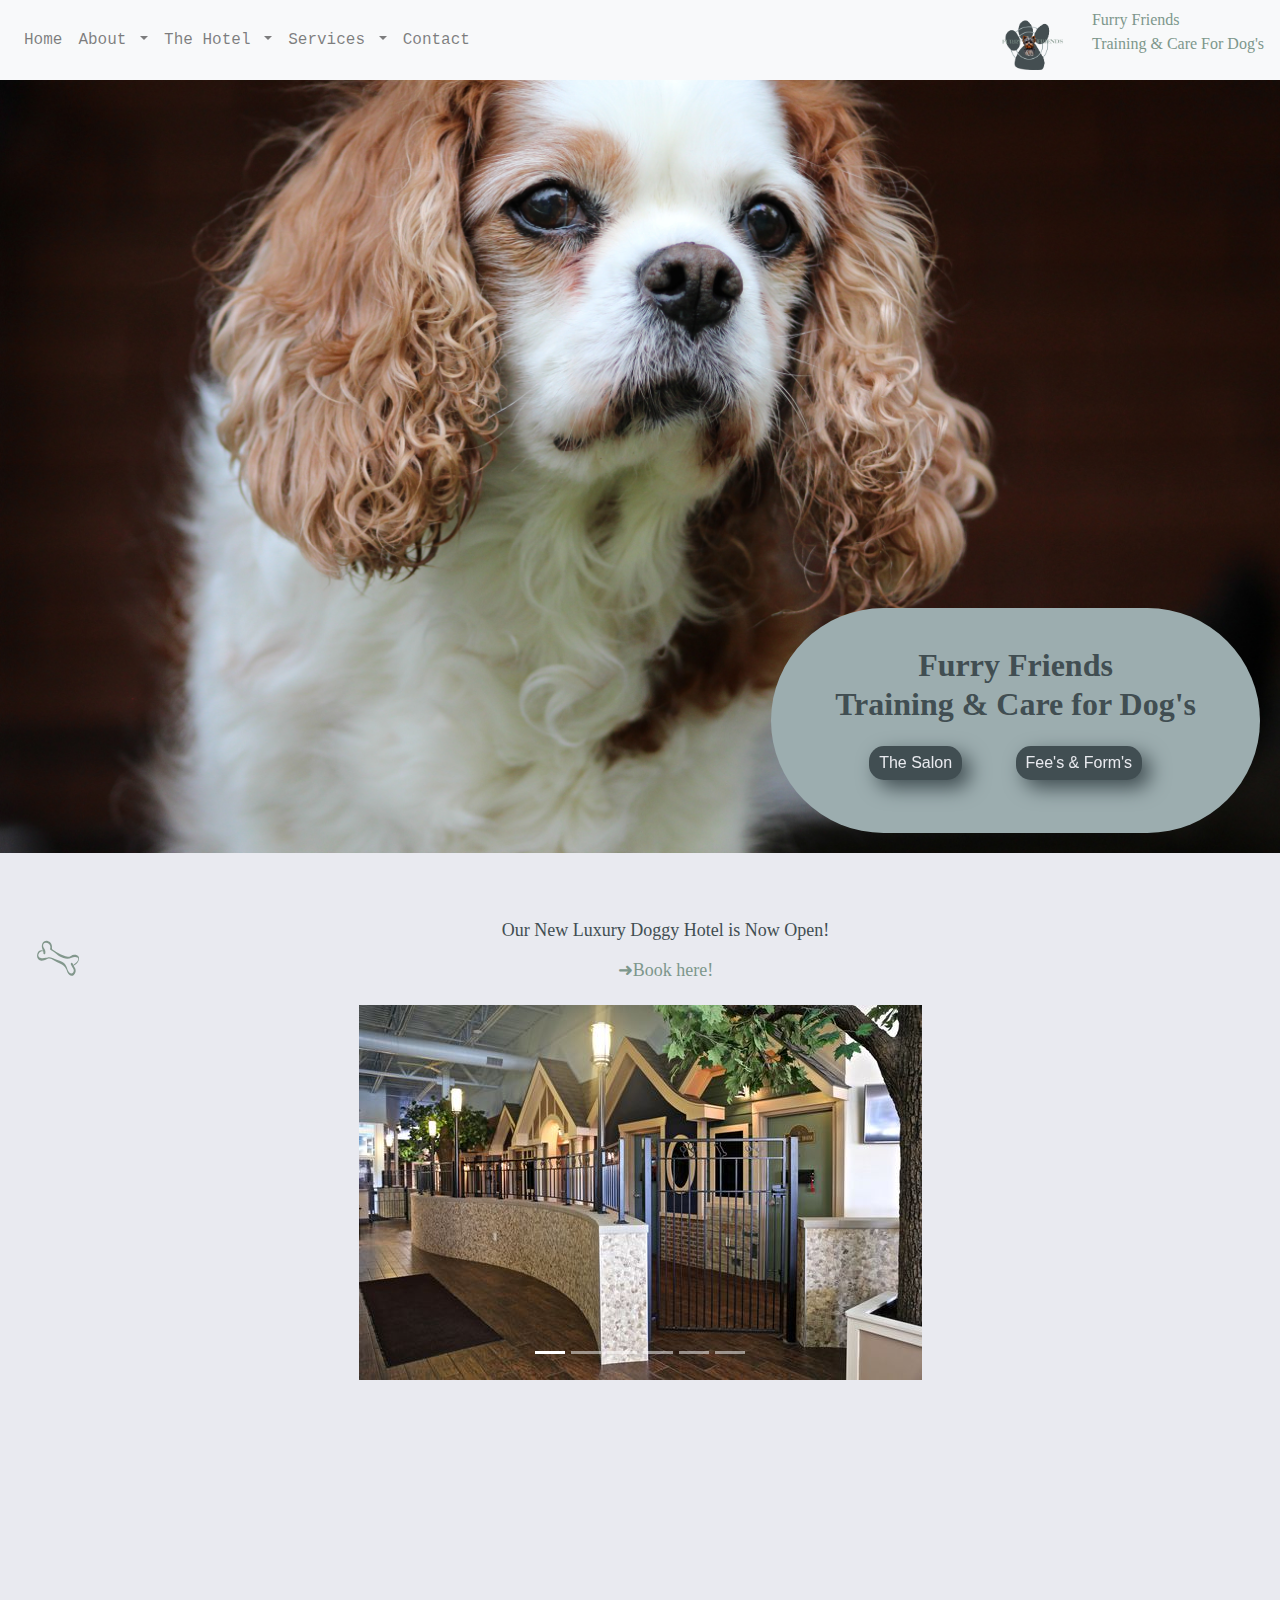
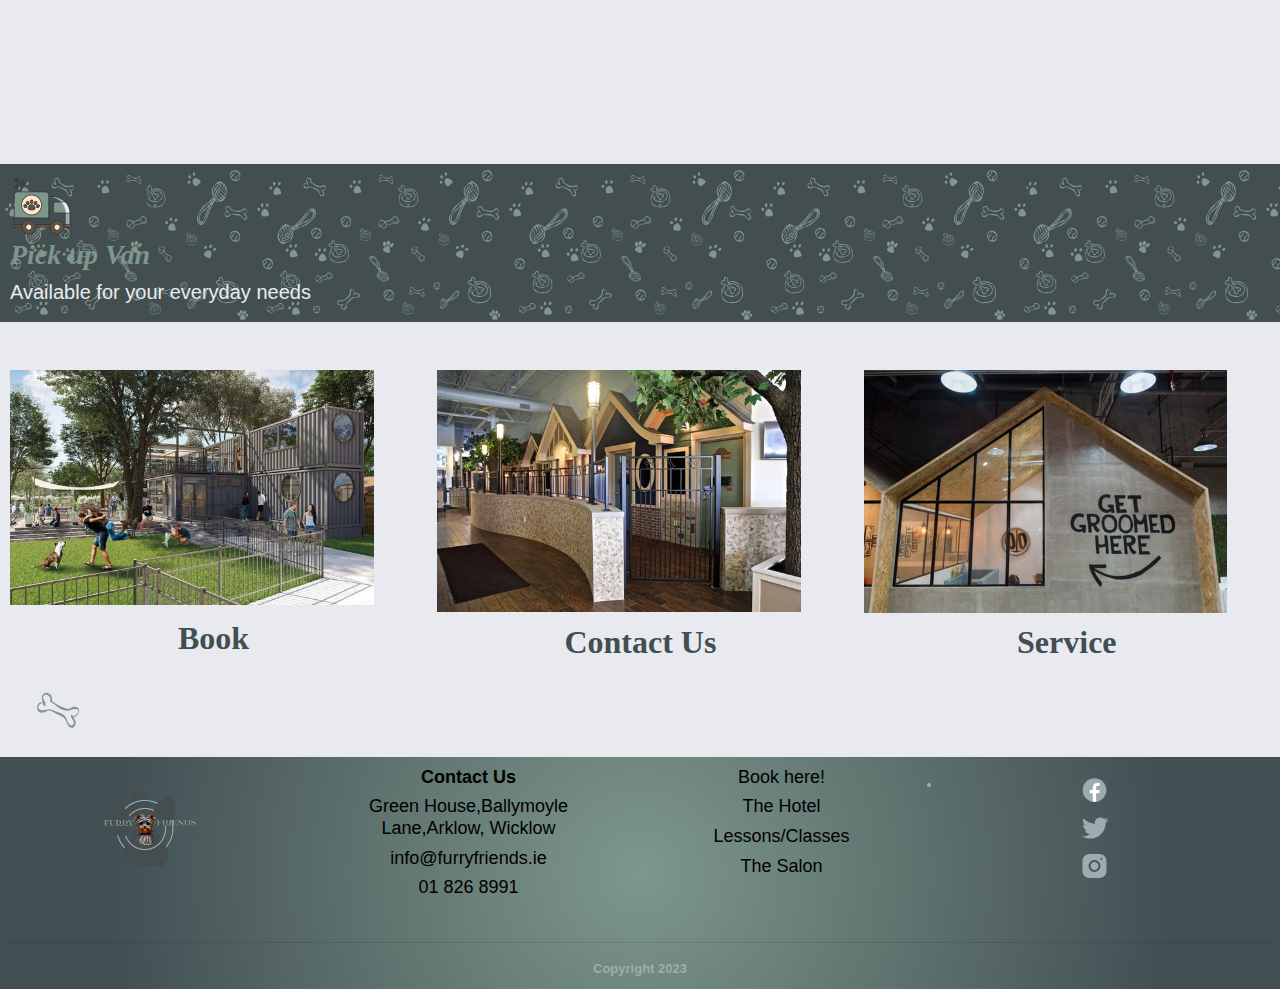
<file: index.html>
<!doctype html>
<html>
<head>
<meta charset="UTF-8">
<meta http-equiv="X-UA-Compatible" content="IE=edge">
<meta name="viewport" content="width=device-width, initial-scale=1.0">
<title>home</title>
<link href="css/bootstrap-4.4.1.css" rel="stylesheet" type="text/css">
<link href="style/style.css" rel="stylesheet" type="text/css">
	<meta name="viewport" content="width=device-width, initial-scale=1">
	<link rel="stylesheet" href="https://cdnjs.cloudflare.com/ajax/libs/animate.css/4.1.1/animate.min.css"/>
</head>

<body>
	
<nav class="navbar fixed-top navbar-expand-lg navbar-light bg-light nav-fill"> 
  
  <button class="navbar-toggler" type="button" data-toggle="collapse" data-target="#navbarSupportedContent1" aria-controls="navbarSupportedContent1" aria-expanded="false" aria-label="Toggle navigation"> <span class="navbar-toggler-icon"></span> </button>
  <div class="collapse navbar-collapse" id="navbarSupportedContent1">
    <ul class="navbar-nav mr-auto">
      <li class="nav-item"> <a class="nav-link" href="index.html">Home</a> </li>
     
		
	
		
		  <!---This is where the dropdown menu will appear---->
      <li class="nav-item dropdown"> <a class="nav-link dropdown-toggle" href="hotel.html" id="navbarDropdown1" role="button" data-toggle="dropdown" aria-haspopup="true" aria-expanded="false"> About </a>
        <div class="dropdown-menu" aria-labelledby="navbarDropdown1"> <a class="dropdown-item" href="about.html">About Us</a> <a class="dropdown-item" href="meetteam.html">Meet The Team</a>
         </div>
		  
		  
		  
   		  
      <!---This is where the dropdown menu will appear---->
      <li class="nav-item dropdown"> <a class="nav-link dropdown-toggle" href="hotel.html" id="navbarDropdown1" role="button" data-toggle="dropdown" aria-haspopup="true" aria-expanded="false"> The Hotel </a>
        <div class="dropdown-menu" aria-labelledby="navbarDropdown1"> <a class="dropdown-item" href="hotel.html">Hotel</a> 
			<div class="dropdown-divider"></div>
			<a class="dropdown-item" href="sleep.html">Sleeping Suites</a>
          
          <a class="dropdown-item" href="day.html">Day Suites</a> 
			<div class="dropdown-divider"></div>
		  <a class="dropdown-item" href="gallery.html">Gallery</a>
			  
		  <a class="dropdown-item" href="guests.html">Guests</a>
		  
		  <div class="dropdown-divider"></div>
          <a class="dropdown-item" href="book.html">Book</a> </div>
		  
		    <!---This is where the second dropdown menu will appear---->
      <li class="nav-item dropdown"> <a class="nav-link dropdown-toggle" href="service.html" id="navbarDropdown1" role="button" data-toggle="dropdown" aria-haspopup="true" aria-expanded="false"> Services </a>
        <div class="dropdown-menu" aria-labelledby="navbarDropdown1"> <a class="dropdown-item" href="salon.html">Salon</a> 
			   <div class="dropdown-divider"></div>
			<a class="dropdown-item" href="service.html">Lessons/Classes</a>
          <div class="dropdown-divider"></div>
          <a class="dropdown-item" href="latestnews.html">Latest News</a>
			   <div class="dropdown-divider"></div>
		  <a class="dropdown-item" href="fee.html">Fees &amp; Forms</a></div>
		   
      </li>
      <li class="nav-item"> <a class="nav-link" href="contact.html">Contact</a> </li>
		
   </ul>
	  <img src="Images/logoff23.png" width="auto" height="60" alt="logo for design"/>
	   <p> <a href="index.html" class="logohead">Furry Friends <br> Training & Care For Dog's</a></p> <br>
  </div>
	
		
</nav>
	<div class="containerimage">
  <img src="Images/homepage.jpg" alt="Norway" style="width:100%;">
  <div class="text-block"> 
	  <h1>Furry Friends <br>Training &amp; Care for Dog's</h1>
	  <button class="button"><a href="salon.html"><span>The Salon </span></a></button>	
	<button class="button"><a href="fee.html"><span>Fee's &amp; Form's </span></a></button>	
	
		
    
  </div>
</div>
		<img class="art" src="Images/bone.svg" alt="bone">
	
<aside class="homeaside">
  <div class="animate__animated animate__heartBeat animate__repeat-2"><p class="pmiddle">Our New Luxury Doggy Hotel is Now Open!</p></div>
<div class="animate__animated animate__rotateIn animate__repeat-2"><a href="book.html"><h2 class="pmiddle">&#x279C;Book here!</h2></a></div>

</aside>
		

  <div id="carouselExampleIndicators1" class="carousel slide" data-ride="carousel" style="background-color: ">
    <ol class="carousel-indicators">
      <li data-target="#carouselExampleIndicators1" data-slide-to="0" class="active"></li>
      <li data-target="#carouselExampleIndicators1" data-slide-to="1"></li>
      <li data-target="#carouselExampleIndicators1" data-slide-to="2"></li>
	  <li data-target="#carouselExampleIndicators1" data-slide-to="3"></li>
      <li data-target="#carouselExampleIndicators1" data-slide-to="4"></li>
	  <li data-target="#carouselExampleIndicators1" data-slide-to="5"></li>
   
    </ol>
    <div class="carousel-inner" role="listbox">
      <div class="carousel-item active"> <img class="d-block mx-auto" src="Images/thehotel.jpg" alt="First slide">
        
        </div>
		  
		   <div class="carousel-item"> <img class="d-block mx-auto" src="Images/the salon.jpg" alt="Second slide">
       
      </div>
		  
     
      <div class="carousel-item"> <img class="d-block mx-auto" src="Images/book.jpg" alt="Third slide">
       
      </div>
      <div class="carousel-item"> <img class="d-block mx-auto" src="Images/ds.jpg" alt="Forth slide">
       
      </div>
		
		 <div class="carousel-item"> <img class="d-block mx-auto" src="Images/mtt.jpg" alt="Fift slide">
       
      </div>
		
		 <div class="carousel-item"> <img class="d-block mx-auto" src="Images/inside.jpg" alt="Sixth slide">
			  </div>
      
      </div>
    </div>

	

	<article>
	<div id="van">
  <img src="Images/van2.png" alt="van moving" width="auto" height="10%">
	<h3>Pick up Van</h3>
	<h5>Available for your everyday needs</h5>
</div>
	</article>	
	
	
	
	<div class="row3">
         <div class="col3">
             <!-- I am col 1 of 3-->
             <a href="book.html"><img class="sceneimage" src="Images/book.jpg"></a>
             <h1>  Book</h1>
         </div>
         <div class="col3">
             <!-- I am col 2 of 3-->
             <a href="contact.html"><img class="sceneimage" src="Images/thehotel.jpg"></a>
             <h1> Contact Us</h1>
         </div>
         <div class="col3">
             <!-- I am col 3 of 3-->
             <a href="service.html"><img class="sceneimage" src="Images/the salon.jpg"></a>
             <h1> Service </h1>
         </div>
                          </div>
     
	
<img class="art" src="Images/bone.svg" alt="bone">

	
	
	<footer>
		<div class="row">
				
			
				<div class="column">
		
		<img src="Images/logoff23.png" class="logofoot" alt="logo for design"/>	
				
						</div>
	
 

					
  <div class="column"><h6 class="pmiddlefoot"><strong>Contact Us</strong></h6>
		<h6 class="pmiddlefoot">Green House,Ballymoyle Lane,Arklow, Wicklow</h6>
		<h6 class="pmiddlefoot">info@furryfriends.ie</h6>
	  <h6 class="pmiddlefoot">01 826 8991</h6>
</div>
					
 	<div class="column">
		<a href="book.html"><h6 class="pmiddlefoot">Book here!</h6></a>
		<a href="hotel.html"><h6 class="pmiddlefoot">The Hotel</h6></a>
		<a href="service.html"><h6 class="pmiddlefoot">Lessons/Classes</h6></a>
	  <a href="salon.html"><h6 class="pmiddlefoot">The Salon</h6></a>
		
		
</div>
			<div class="column">
					<li><a href="https://www.facebook.com/DogsTrustIrelandOnline" target="_blank"><img class="icons" alt="facebook logo" src="Images/icons8-facebook.svg"></a>
					
					<a href="https://twitter.com/dog_feelings?lang=en" target="_blank"><img class="icons" alt="twitter logo" src="Images/icons8-twitter-2.svg">	</a>
		
							
					<a href="https://www.instagram.com/dogsofinstagram/?hl=en" target="_blank"><img class="icons" alt="instagram logo" src="Images/icons8-instagram.svg"></a></li>
					
</div>
			</div>
	
				<br>
		<hr>	
				<strong>Copyright 2023</strong>	
	
	</footer>
	

<script src="js/jquery-3.4.1.min.js"></script> 
<script src="js/popper.min.js"></script> 
<script src="js/bootstrap-4.4.1.js"></script>
</body>
</html>
</file>
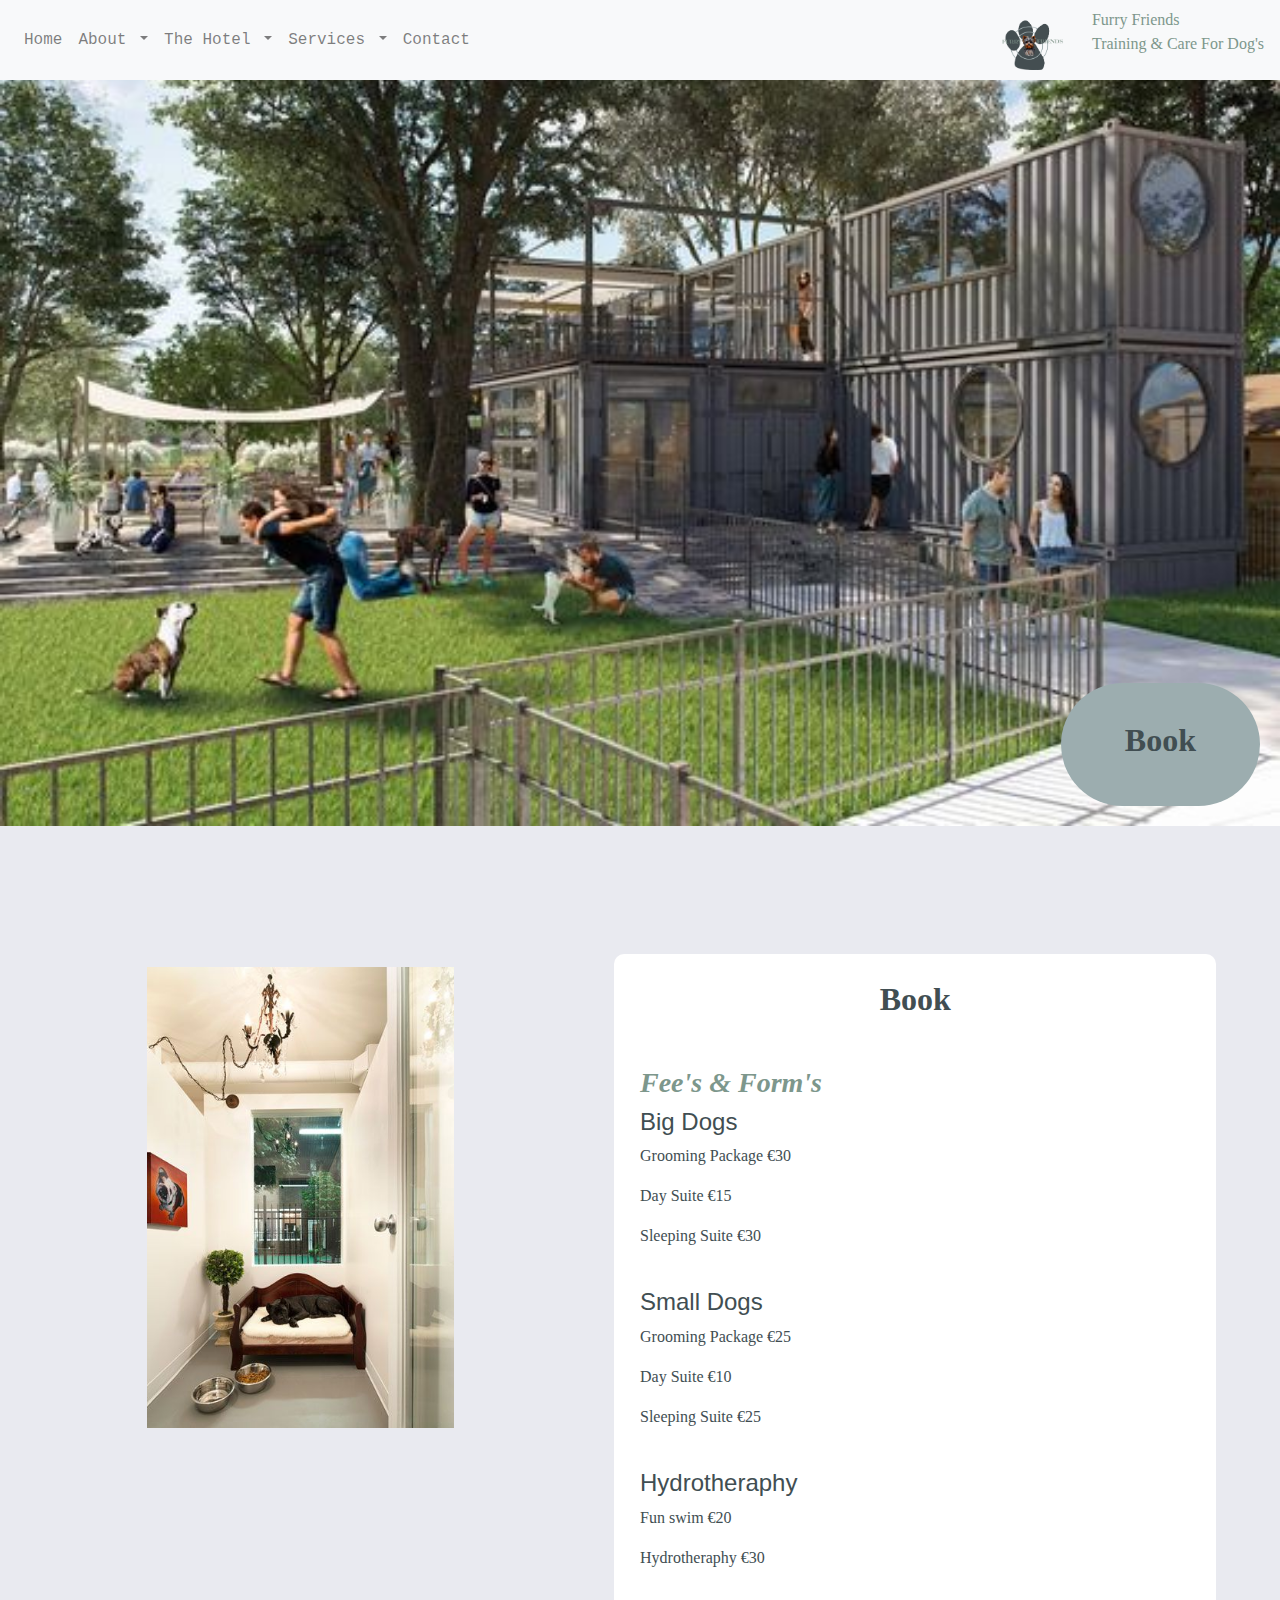
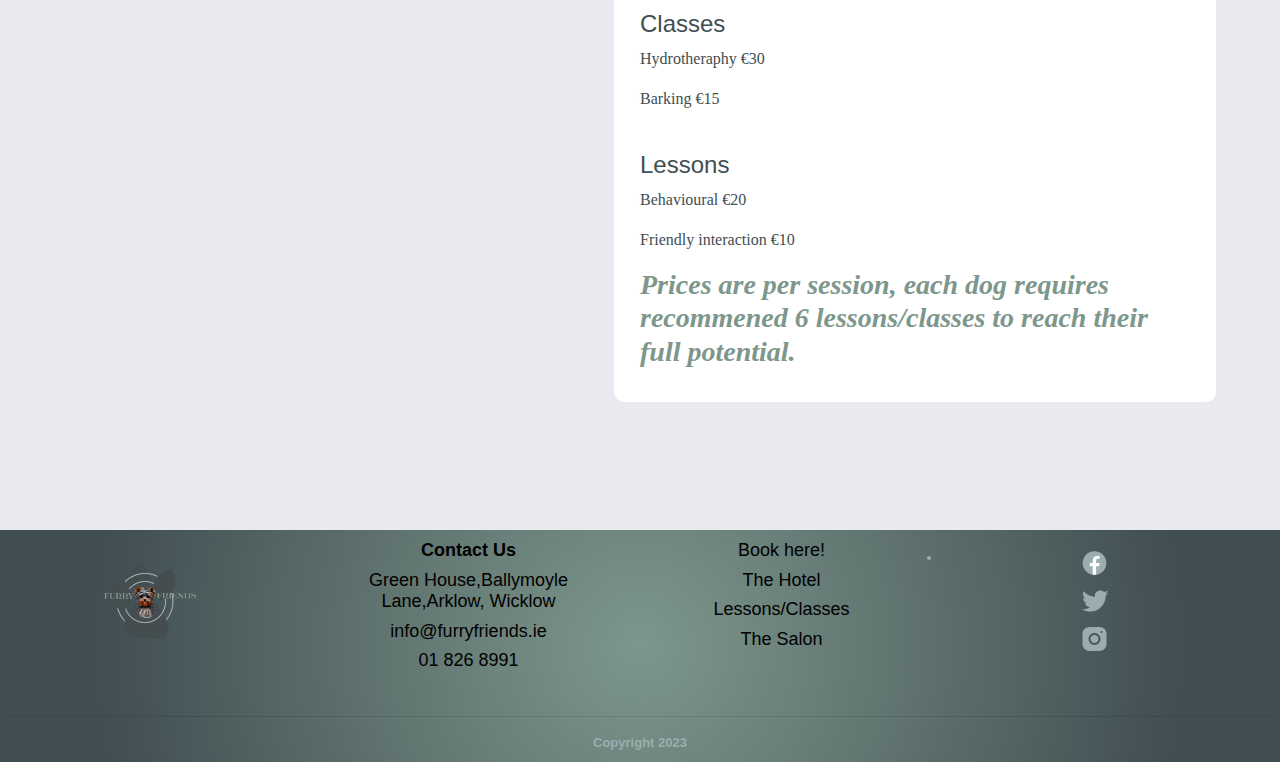
<file: book.html>
<!doctype html>
<html>
<head>
<meta charset="UTF-8">
<meta http-equiv="X-UA-Compatible" content="IE=edge">
<meta name="viewport" content="width=device-width, initial-scale=1.0">
<title>Book</title>
<link href="css/bootstrap-4.4.1.css" rel="stylesheet" type="text/css">
<link href="style/style.css" rel="stylesheet" type="text/css">


<body>
	
<nav class="navbar fixed-top navbar-expand-lg navbar-light bg-light nav-fill"> 
  
  <button class="navbar-toggler" type="button" data-toggle="collapse" data-target="#navbarSupportedContent1" aria-controls="navbarSupportedContent1" aria-expanded="false" aria-label="Toggle navigation"> <span class="navbar-toggler-icon"></span> </button>
  <div class="collapse navbar-collapse" id="navbarSupportedContent1">
    <ul class="navbar-nav mr-auto">
      <li class="nav-item"> <a class="nav-link" href="index.html">Home</a> </li>
     
		
	
		
		  <!---This is where the dropdown menu will appear---->
      <li class="nav-item dropdown"> <a class="nav-link dropdown-toggle" href="hotel.html" id="navbarDropdown1" role="button" data-toggle="dropdown" aria-haspopup="true" aria-expanded="false"> About </a>
        <div class="dropdown-menu" aria-labelledby="navbarDropdown1"> <a class="dropdown-item" href="about.html">About Us</a> <a class="dropdown-item" href="meetteam.html">Meet The Team</a>
         </div>
		  
		  
		  
   		  
      <!---This is where the dropdown menu will appear---->
      <li class="nav-item dropdown"> <a class="nav-link dropdown-toggle" href="hotel.html" id="navbarDropdown1" role="button" data-toggle="dropdown" aria-haspopup="true" aria-expanded="false"> The Hotel </a>
        <div class="dropdown-menu" aria-labelledby="navbarDropdown1"> <a class="dropdown-item" href="hotel.html">Hotel</a> 
			<div class="dropdown-divider"></div>
			<a class="dropdown-item" href="sleep.html">Sleeping Suites</a>
          
          <a class="dropdown-item" href="day.html">Day Suites</a> 
			<div class="dropdown-divider"></div>
		  <a class="dropdown-item" href="gallery.html">Gallery</a>
			  
		  <a class="dropdown-item" href="guests.html">Guests</a>
		  
		  <div class="dropdown-divider"></div>
          <a class="dropdown-item" href="book.html">Book</a> </div>
		  
		    <!---This is where the second dropdown menu will appear---->
      <li class="nav-item dropdown"> <a class="nav-link dropdown-toggle" href="service.html" id="navbarDropdown1" role="button" data-toggle="dropdown" aria-haspopup="true" aria-expanded="false"> Services </a>
        <div class="dropdown-menu" aria-labelledby="navbarDropdown1"> <a class="dropdown-item" href="salon.html">Salon</a> 
			   <div class="dropdown-divider"></div>
			<a class="dropdown-item" href="service.html">Lessons/Classes</a>
          <div class="dropdown-divider"></div>
          <a class="dropdown-item" href="latestnews.html">Latest News</a>
			   <div class="dropdown-divider"></div>
		  <a class="dropdown-item" href="fee.html">Fees &amp; Forms</a></div>
		   
      </li>
      <li class="nav-item"> <a class="nav-link" href="contact.html">Contact</a> </li>
		
   </ul>
	  <img src="Images/logoff23.png" width="auto" height="60" alt="logo for design"/>
	   <p> <a href="index.html" class="logohead">Furry Friends <br> Training & Care For Dog's</a></p> <br>
  </div>
</nav>

	
	
		
		<div class="containerimage">
  <img src="Images/book.jpg" alt="book" style="width:100%;">
  <div class="text-block"> 
	  <h1>Book</h1>
    
  </div>
</div>
	<aside>
	
<img class="asidebook" src="Images/sleepin.jpg"></aside>
<section>
  <h1> Book</h1>
  <p>&nbsp;</p>
	<a href="fee.html"><h3>Fee's &amp; Form's</h3></a>
	<h4>Big Dogs</h4>
	<p>Grooming Package €30</p>
	<p>Day Suite €15</p>
	<p>Sleeping Suite €30</p>
	<br>
	<h4>Small Dogs</h4>
	<p>Grooming Package €25</p>
	<p>Day Suite €10</p>
	<p>Sleeping Suite €25</p>
	<br>
	<h4>Hydrotheraphy</h4>
	<p>Fun swim €20</p>
	<p>Hydrotheraphy €30</p>
	<br>
	<h4>Classes</h4>
	<p>Hydrotheraphy €30</p>
	<p>Barking €15</p>
	<br>
	<h4>Lessons</h4>
	<p>Behavioural €20</p>
	<p>Friendly interaction €10</p>
	
	<h3> Prices are per session, each dog requires recommened 6 lessons/classes to reach their full potential.</h3>
	
</section>



</body>

		<footer>
		<div class="row">
				
			
				<div class="column">
		
		<img src="Images/logoff23.png" class="logofoot" alt="logo for design"/>	
				
						</div>
	
 

					
  <div class="column"><h6 class="pmiddlefoot"><strong>Contact Us</strong></h6>
		<h6 class="pmiddlefoot">Green House,Ballymoyle Lane,Arklow, Wicklow</h6>
		<h6 class="pmiddlefoot">info@furryfriends.ie</h6>
	  <h6 class="pmiddlefoot">01 826 8991</h6>
</div>
					
 	<div class="column">
		<a href="book.html"><h6 class="pmiddlefoot">Book here!</h6></a>
		<a href="hotel.html"><h6 class="pmiddlefoot">The Hotel</h6></a>
		<a href="service.html"><h6 class="pmiddlefoot">Lessons/Classes</h6></a>
	  <a href="salon.html"><h6 class="pmiddlefoot">The Salon</h6></a>
		
		
</div>
			<div class="column">
					<li><a href="https://www.facebook.com/DogsTrustIrelandOnline" target="_blank"><img class="icons" alt="facebook logo" src="Images/icons8-facebook.svg"></a>
					
					<a href="https://twitter.com/dog_feelings?lang=en" target="_blank"><img class="icons" alt="twitter logo" src="Images/icons8-twitter-2.svg">	</a>
		
							
					<a href="https://www.instagram.com/dogsofinstagram/?hl=en" target="_blank"><img class="icons" alt="instagram logo" src="Images/icons8-instagram.svg"></a></li>
					
</div>
			</div>
	
				<br>
		<hr>	
				<strong>Copyright 2023</strong>	
	
	</footer>
	

<script src="js/jquery-3.4.1.min.js"></script> 
<script src="js/popper.min.js"></script> 
<script src="js/bootstrap-4.4.1.js"></script>
</body>
</html>
</file>
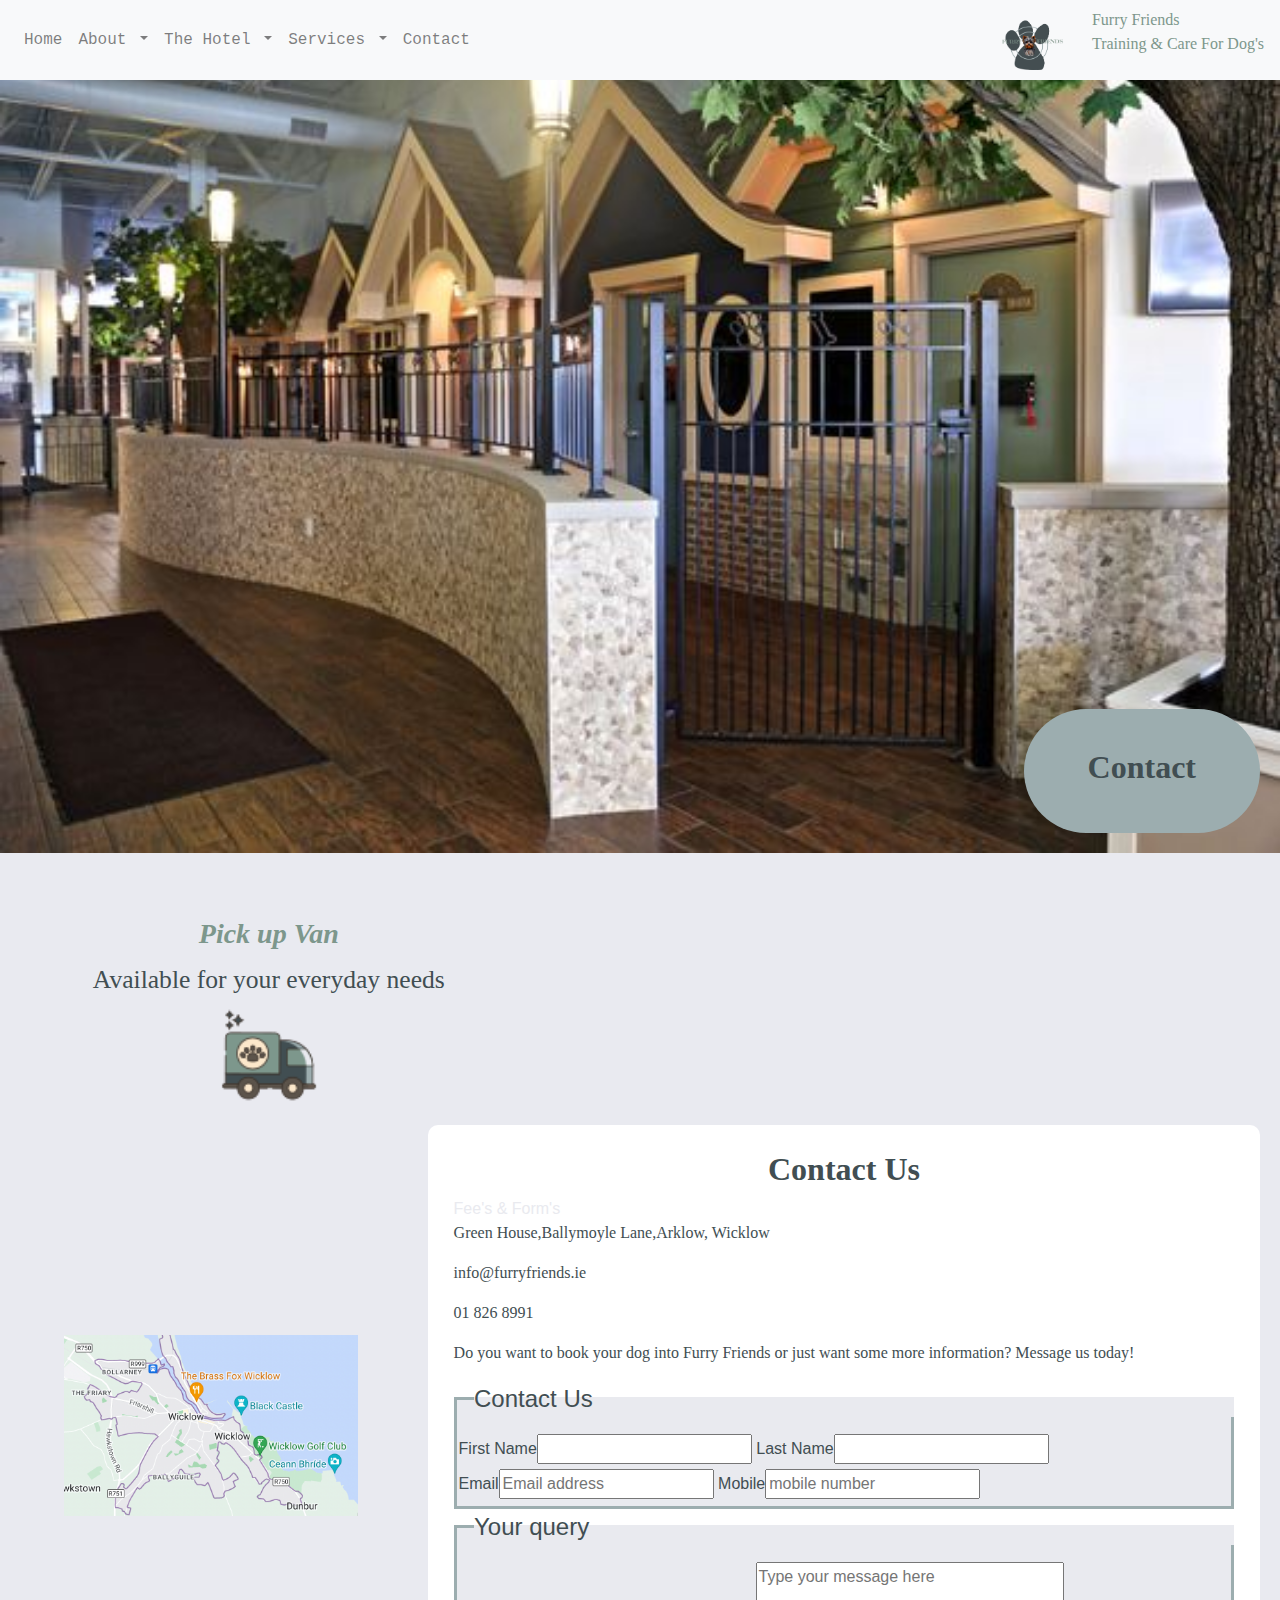
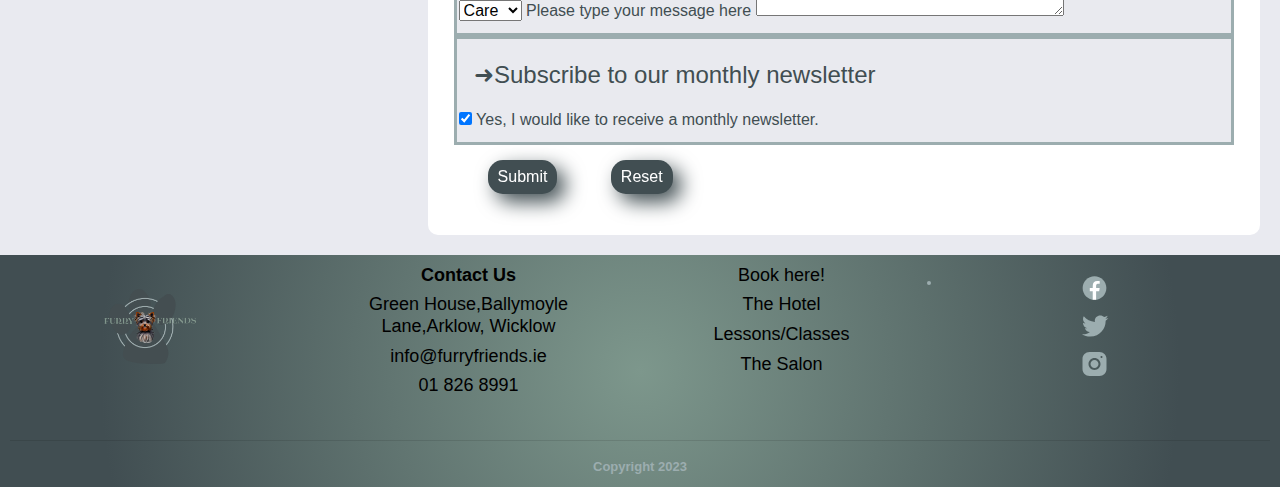
<file: contact.html>
<!doctype html>
<html>
<head>
<meta charset="UTF-8">
<meta http-equiv="X-UA-Compatible" content="IE=edge">
<meta name="viewport" content="width=device-width, initial-scale=1.0">
<title>Contact</title>
<link href="css/bootstrap-4.4.1.css" rel="stylesheet" type="text/css">
<link href="style/style.css" rel="stylesheet" type="text/css">
	


<body>
	
	
<nav class="navbar fixed-top navbar-expand-lg navbar-light bg-light nav-fill"> 
  
  <button class="navbar-toggler" type="button" data-toggle="collapse" data-target="#navbarSupportedContent1" aria-controls="navbarSupportedContent1" aria-expanded="false" aria-label="Toggle navigation"> <span class="navbar-toggler-icon"></span> </button>
  <div class="collapse navbar-collapse" id="navbarSupportedContent1">
    <ul class="navbar-nav mr-auto">
      <li class="nav-item"> <a class="nav-link" href="index.html">Home</a> </li>
     
		
	
		
		  <!---This is where the dropdown menu will appear---->
      <li class="nav-item dropdown"> <a class="nav-link dropdown-toggle" href="hotel.html" id="navbarDropdown1" role="button" data-toggle="dropdown" aria-haspopup="true" aria-expanded="false"> About </a>
        <div class="dropdown-menu" aria-labelledby="navbarDropdown1"> <a class="dropdown-item" href="about.html">About Us</a> <a class="dropdown-item" href="meetteam.html">Meet The Team</a>
         </div>
		  
		  
		  
   		  
      <!---This is where the dropdown menu will appear---->
      <li class="nav-item dropdown"> <a class="nav-link dropdown-toggle" href="hotel.html" id="navbarDropdown1" role="button" data-toggle="dropdown" aria-haspopup="true" aria-expanded="false"> The Hotel </a>
        <div class="dropdown-menu" aria-labelledby="navbarDropdown1"> <a class="dropdown-item" href="hotel.html">Hotel</a> 
			<div class="dropdown-divider"></div>
			<a class="dropdown-item" href="sleep.html">Sleeping Suites</a>
          
          <a class="dropdown-item" href="day.html">Day Suites</a> 
			<div class="dropdown-divider"></div>
		  <a class="dropdown-item" href="gallery.html">Gallery</a>
			  
		  <a class="dropdown-item" href="guests.html">Guests</a>
		  
		  <div class="dropdown-divider"></div>
          <a class="dropdown-item" href="book.html">Book</a> </div>
		  
		    <!---This is where the second dropdown menu will appear---->
      <li class="nav-item dropdown"> <a class="nav-link dropdown-toggle" href="service.html" id="navbarDropdown1" role="button" data-toggle="dropdown" aria-haspopup="true" aria-expanded="false"> Services </a>
        <div class="dropdown-menu" aria-labelledby="navbarDropdown1"> <a class="dropdown-item" href="salon.html">Salon</a> 
			   <div class="dropdown-divider"></div>
			<a class="dropdown-item" href="service.html">Lessons/Classes</a>
          <div class="dropdown-divider"></div>
          <a class="dropdown-item" href="latestnews.html">Latest News</a>
			   <div class="dropdown-divider"></div>
		  <a class="dropdown-item" href="fee.html">Fees &amp; Forms</a></div>
		   
      </li>
      <li class="nav-item"> <a class="nav-link" href="contact.html">Contact</a> </li>
		
   </ul>
	  <img src="Images/logoff23.png" width="auto" height="60" alt="logo for design"/>
	   <p> <a href="index.html" class="logohead">Furry Friends <br> Training & Care For Dog's</a></p> <br>
  </div>
</nav>
	
	


	
	
		<div class="containerimage">
  <img src="Images/thehotel.jpg" alt="Hotel" style="width:100%;">
  <div class="text-block"> 
	   <h1>Contact</h1>
  </div>
</div>
	

			<aside>
	
		
				
				<div id="van"><h3>Pick up Van</h3>
	<h1><small>Available for your everyday needs</small></h1>
  <img src="Images/van2.png" alt="van moving" width="100px" height="100px">
</div>
				  

	
	</aside>
	
<section class="formsec">
 
	
	
<h1>Contact Us </h1>
		<a href="fee.html">Fee's &amp; Form's</a>
	<p>Green House,Ballymoyle Lane,Arklow, Wicklow</p>
		<p>info@furryfriends.ie</p>
	  <p>01 826 8991</p>
	<p>Do you want to book your dog into Furry Friends or just want some more information? Message us today!</p>

		<form action="mailto:kellyh910@outlook.com" method="post" autocomplete="on">
	
	<fieldset>
		<legend>Contact Us</legend>
		<div class="across">
			
		<label for="fname">First Name</label><input name="fname" type="text" id="fname">	
		<label for="lname">Last Name</label><input name="lname" type="text" id="lname">
		</div>
		
		<div class="across">
			
		<label for="email">Email</label><input name="email" type="email" required="required" id="email" placeholder="Email address" >	
		<label for="Mobile">Mobile</label><input name="mobile" type="tel" required="required" id="mobile" placeholder="mobile number">
			
		</div>
		
		</fieldset>
		
	 
			
		
			
		
		<fieldset><legend>Your query</legend>
		<select>
			<p>Relate to:
		<option value="Care">Care</option>
		<option value="Salon">Salon</option>
		<option value="Other">Other</option>
		</p>	</select>	
			<label for="message"> Please type your message here</label>
				<textarea name="message" required="required" id="message" placeholder="Type your message here"></textarea>
		</fieldset>
		
		<fieldset><div class="animate__animated animate__rotateIn animate__repeat-2"><legend>&#x279C;Subscribe to our monthly newsletter</legend>
			<input name="subscribe" type="checkbox" id="subscribe" checked="checked">
			<label for="subscribe">  Yes, I would like to receive a monthly newsletter.
			</label>
		</fieldset>
		
		<div id="submit">
		<input class="button" type="submit">
			<input class="button" type="reset">
		</div>
	
	
	</form>
	
	
	
</section>

	
		<img class="map" alt="map" src="Images/map.png" width="40%">
			
	
 

					
 <footer>
		<div class="row">
				
			
				<div class="column">
		
		<img src="Images/logoff23.png" class="logofoot" alt="logo for design"/>	
				
						</div>
	
 

					
  <div class="column"><h6 class="pmiddlefoot"><strong>Contact Us</strong></h6>
		<h6 class="pmiddlefoot">Green House,Ballymoyle Lane,Arklow, Wicklow</h6>
		<h6 class="pmiddlefoot">info@furryfriends.ie</h6>
	  <h6 class="pmiddlefoot">01 826 8991</h6>
</div>
					
 	<div class="column">
		<a href="book.html"><h6 class="pmiddlefoot">Book here!</h6></a>
		<a href="hotel.html"><h6 class="pmiddlefoot">The Hotel</h6></a>
		<a href="service.html"><h6 class="pmiddlefoot">Lessons/Classes</h6></a>
	  <a href="salon.html"><h6 class="pmiddlefoot">The Salon</h6></a>
		
		
</div>
			<div class="column">
					<li><a href="https://www.facebook.com/DogsTrustIrelandOnline" target="_blank"><img class="icons" alt="facebook logo" src="Images/icons8-facebook.svg"></a>
					
					<a href="https://twitter.com/dog_feelings?lang=en" target="_blank"><img class="icons" alt="twitter logo" src="Images/icons8-twitter-2.svg">	</a>
		
							
					<a href="https://www.instagram.com/dogsofinstagram/?hl=en" target="_blank"><img class="icons" alt="instagram logo" src="Images/icons8-instagram.svg"></a></li>
					
</div>
			</div>
	
				<br>
		<hr>	
				<strong>Copyright 2023</strong>	
	
	</footer>
	

<script src="js/jquery-3.4.1.min.js"></script> 
<script src="js/popper.min.js"></script> 
<script src="js/bootstrap-4.4.1.js"></script>
</body>
</html>
</file>
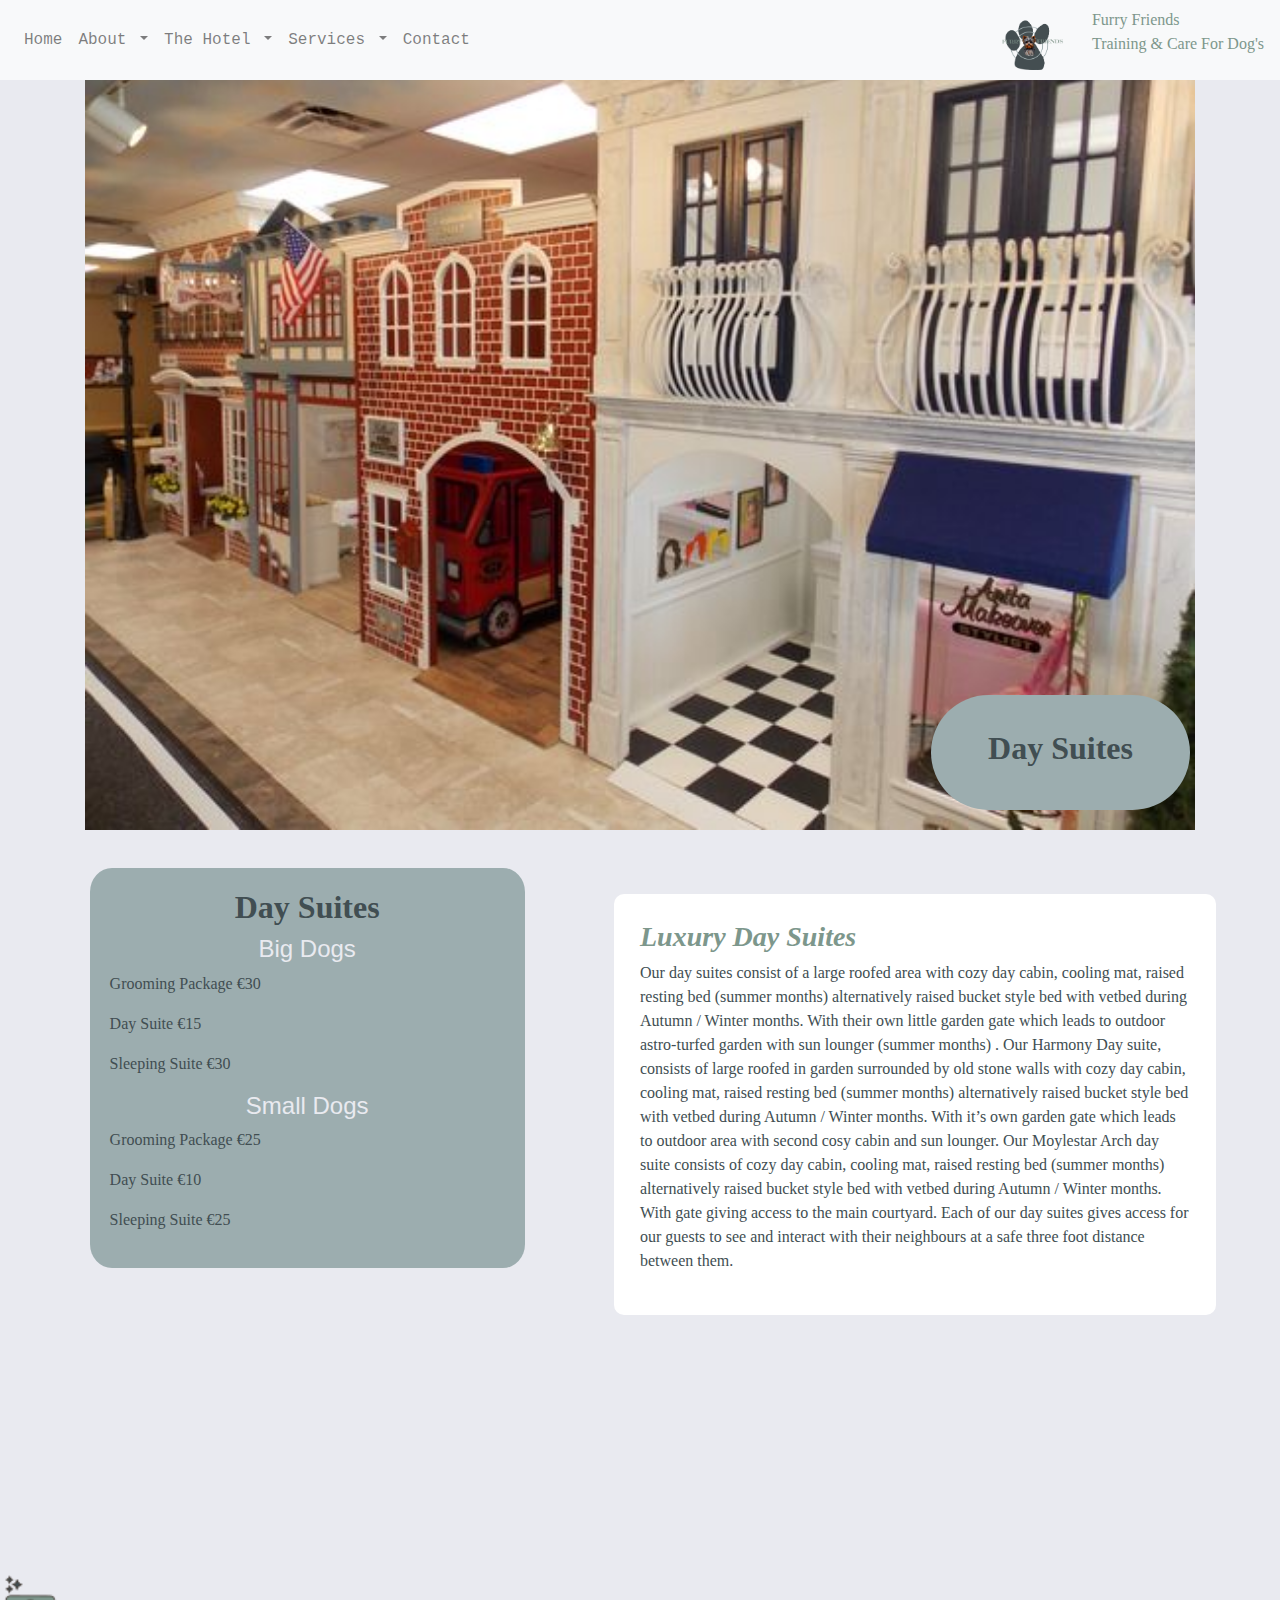
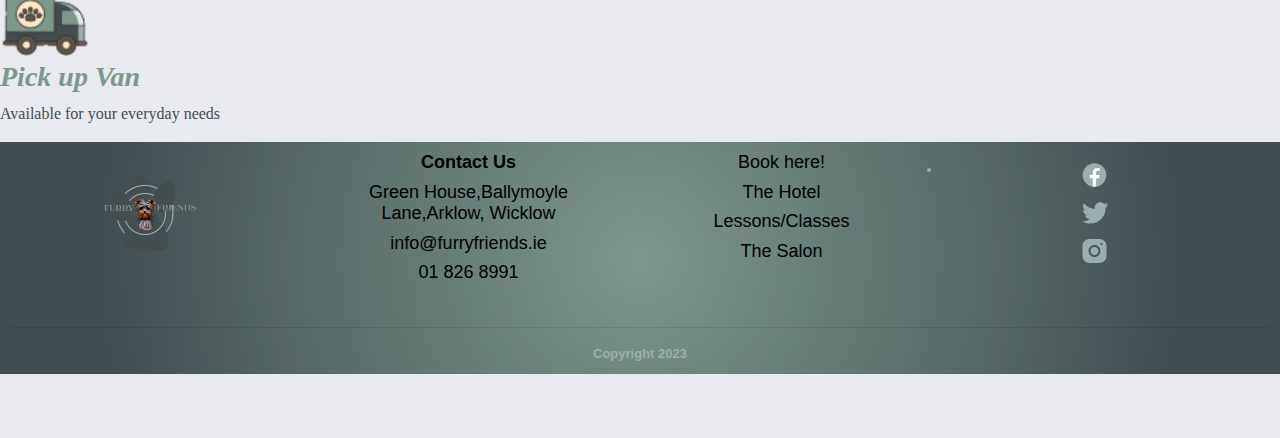
<file: day.html>
<!doctype html>
<html>
<head>
<meta charset="UTF-8">
<meta http-equiv="X-UA-Compatible" content="IE=edge">
<meta name="viewport" content="width=device-width, initial-scale=1.0">
<title>daysuite</title>
<link href="css/bootstrap-4.4.1.css" rel="stylesheet" type="text/css">
<link href="style/style.css" rel="stylesheet" type="text/css">


<body>
	
	
<nav class="navbar fixed-top navbar-expand-lg navbar-light bg-light nav-fill"> 
  
  <button class="navbar-toggler" type="button" data-toggle="collapse" data-target="#navbarSupportedContent1" aria-controls="navbarSupportedContent1" aria-expanded="false" aria-label="Toggle navigation"> <span class="navbar-toggler-icon"></span> </button>
  <div class="collapse navbar-collapse" id="navbarSupportedContent1">
    <ul class="navbar-nav mr-auto">
      <li class="nav-item"> <a class="nav-link" href="index.html">Home</a> </li>
     
		
	
		
		  <!---This is where the dropdown menu will appear---->
      <li class="nav-item dropdown"> <a class="nav-link dropdown-toggle" href="hotel.html" id="navbarDropdown1" role="button" data-toggle="dropdown" aria-haspopup="true" aria-expanded="false"> About </a>
        <div class="dropdown-menu" aria-labelledby="navbarDropdown1"> <a class="dropdown-item" href="about.html">About Us</a> <a class="dropdown-item" href="meetteam.html">Meet The Team</a>
         </div>
		  
		  
		  
   		  
      <!---This is where the dropdown menu will appear---->
      <li class="nav-item dropdown"> <a class="nav-link dropdown-toggle" href="hotel.html" id="navbarDropdown1" role="button" data-toggle="dropdown" aria-haspopup="true" aria-expanded="false"> The Hotel </a>
        <div class="dropdown-menu" aria-labelledby="navbarDropdown1"> <a class="dropdown-item" href="hotel.html">Hotel</a> 
			<div class="dropdown-divider"></div>
			<a class="dropdown-item" href="sleep.html">Sleeping Suites</a>
          
          <a class="dropdown-item" href="day.html">Day Suites</a> 
			<div class="dropdown-divider"></div>
		  <a class="dropdown-item" href="gallery.html">Gallery</a>
			  
		  <a class="dropdown-item" href="guests.html">Guests</a>
		  
		  <div class="dropdown-divider"></div>
          <a class="dropdown-item" href="book.html">Book</a> </div>
		  
		    <!---This is where the second dropdown menu will appear---->
      <li class="nav-item dropdown"> <a class="nav-link dropdown-toggle" href="service.html" id="navbarDropdown1" role="button" data-toggle="dropdown" aria-haspopup="true" aria-expanded="false"> Services </a>
        <div class="dropdown-menu" aria-labelledby="navbarDropdown1"> <a class="dropdown-item" href="salon.html">Salon</a> 
			   <div class="dropdown-divider"></div>
			<a class="dropdown-item" href="service.html">Lessons/Classes</a>
          <div class="dropdown-divider"></div>
          <a class="dropdown-item" href="latestnews.html">Latest News</a>
			   <div class="dropdown-divider"></div>
		  <a class="dropdown-item" href="fee.html">Fees &amp; Forms</a></div>
		   
      </li>
      <li class="nav-item"> <a class="nav-link" href="contact.html">Contact</a> </li>
		
   </ul>
	  <img src="Images/logoff23.png" width="auto" height="60" alt="logo for design"/>
	   <p> <a href="index.html" class="logohead">Furry Friends <br> Training & Care For Dog's</a></p> <br>
  </div>
</nav>

	<div class="containerimage">
	
		
	<div class="container">
  <img src="Images/ds.jpg" alt="day suites" style="width:100%;">
  <div class="text-block"> 
	  <h1>Day Suites</h1>
    
  </div>
</div>
	

<section>
  <h3>Luxury Day Suites</h3>
  <p>
Our day suites consist of a large roofed area with cozy day cabin, cooling mat, raised resting bed (summer months) alternatively raised bucket style bed with vetbed during Autumn / Winter months. With their own little garden gate which leads to outdoor astro-turfed garden with sun lounger (summer months) .
Our Harmony Day suite, consists of large roofed in garden surrounded by old stone walls with cozy day cabin, cooling mat, raised resting bed (summer months) alternatively raised bucket style bed with vetbed during Autumn / Winter months. With it’s own garden gate which leads to outdoor area with second cosy cabin and sun lounger.
Our Moylestar Arch day suite consists of cozy day cabin, cooling mat, raised resting bed (summer months) alternatively raised bucket style bed with vetbed during Autumn / Winter months. With gate giving access to the main courtyard.
Each of our day suites gives access for our guests to see and interact with their neighbours at a safe three foot distance between them.</p>
	</section>


	
	<aside class="feesaside">
		
	
  <h1> Day Suites</h1>
 

  
  
	<h4>Big Dogs</h4>
	<p>Grooming Package €30</p>
	<p>Day Suite €15</p>
	<p>Sleeping Suite €30</p>
	
	<h4>Small Dogs</h4>
	<p>Grooming Package €25</p>
	<p>Day Suite €10</p>
	<p>Sleeping Suite €25</p>
	
	<h4Doggy Day Care Benefits
Healthier happier dog.
Exercise & weight management.
Improves behaviour.
Relieve separation anxiety.
Improve dog and human interaction skills.
Perfect for busy schedules.
Love and attention for your dog.
th classical music.
Each of our guests have their 
own locker for personal items 
and comes with fresh towels 
replaced as required during 
their stay. Our sleeping suites 
are fully alarmed and covered 
by CCTV. Should any of our 
guests be particularly fretful 
or in need of reassurance, we 
bring them into our home to 
sleep in their bed 
beside our own.</p>
	
		</aside>
	
	
	
		<div class="slide-slow">
<div class="inner">
<img src="Images/van2.png"  alt="Moving Van" style="width: 7%">
	<h3>Pick up Van</h3>
	<p>Available for your everyday needs</p>
</div>
</div>
	
	
			<footer>
		<div class="row">
				
			
				<div class="column">
		
		<img src="Images/logoff23.png" class="logofoot" alt="logo for design"/>	
				
						</div>
	
 

					
  <div class="column"><h6 class="pmiddlefoot"><strong>Contact Us</strong></h6>
		<h6 class="pmiddlefoot">Green House,Ballymoyle Lane,Arklow, Wicklow</h6>
		<h6 class="pmiddlefoot">info@furryfriends.ie</h6>
	  <h6 class="pmiddlefoot">01 826 8991</h6>
</div>
					
 	<div class="column">
		<a href="book.html"><h6 class="pmiddlefoot">Book here!</h6></a>
		<a href="hotel.html"><h6 class="pmiddlefoot">The Hotel</h6></a>
		<a href="service.html"><h6 class="pmiddlefoot">Lessons/Classes</h6></a>
	  <a href="salon.html"><h6 class="pmiddlefoot">The Salon</h6></a>
		
		
</div>
			<div class="column">
					<li><a href="https://www.facebook.com/DogsTrustIrelandOnline" target="_blank"><img class="icons" alt="facebook logo" src="Images/icons8-facebook.svg"></a>
					
					<a href="https://twitter.com/dog_feelings?lang=en" target="_blank"><img class="icons" alt="twitter logo" src="Images/icons8-twitter-2.svg">	</a>
		
							
					<a href="https://www.instagram.com/dogsofinstagram/?hl=en" target="_blank"><img class="icons" alt="instagram logo" src="Images/icons8-instagram.svg"></a></li>
					
</div>
			</div>
	
				<br>
		<hr>	
				<strong>Copyright 2023</strong>	
	
	</footer>
	

<script src="js/jquery-3.4.1.min.js"></script> 
<script src="js/popper.min.js"></script> 
<script src="js/bootstrap-4.4.1.js"></script>
</body>
</html>
</file>
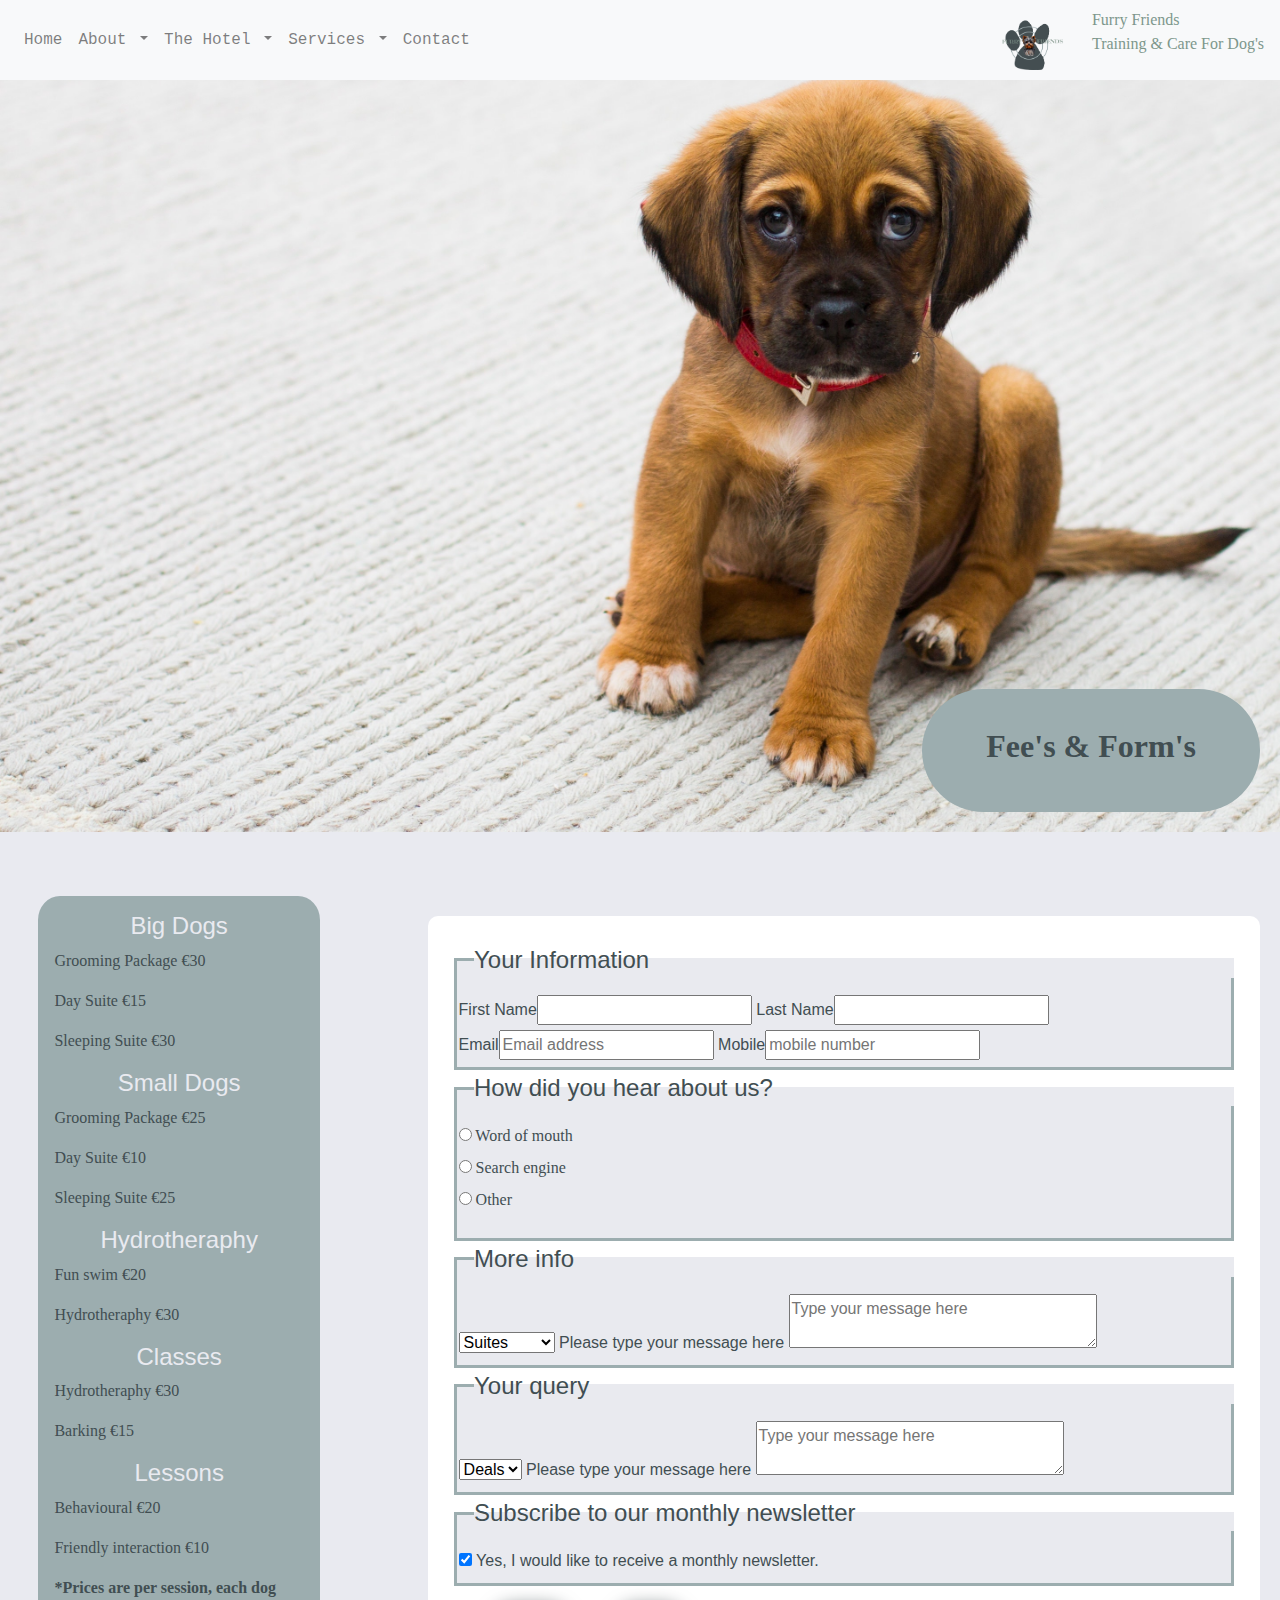
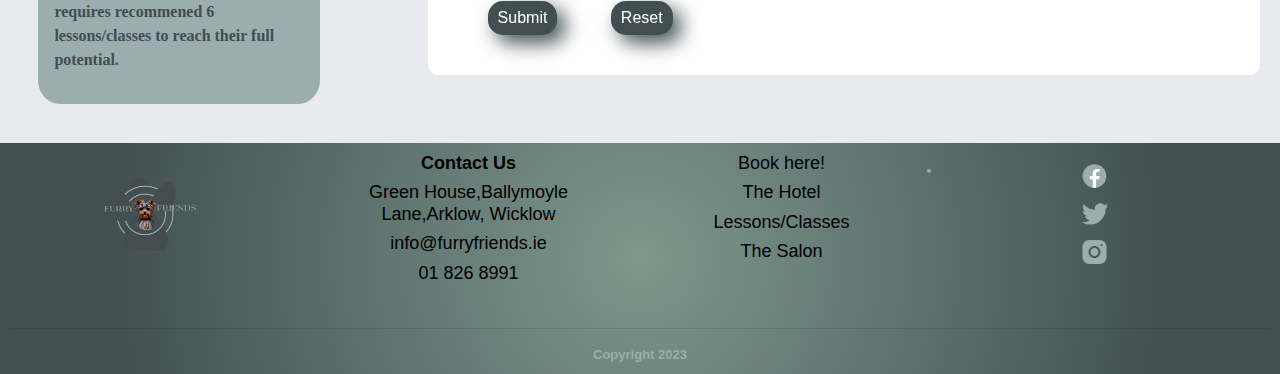
<file: fee.html>
<!doctype html>
<html>
<head>
<meta charset="UTF-8">
<meta http-equiv="X-UA-Compatible" content="IE=edge">
<meta name="viewport" content="width=device-width, initial-scale=1.0">
<title>Form</title>
<link href="css/bootstrap-4.4.1.css" rel="stylesheet" type="text/css">
<link href="style/style.css" rel="stylesheet" type="text/css">


<body>
	
<nav class="navbar fixed-top navbar-expand-lg navbar-light bg-light nav-fill"> 
  
  <button class="navbar-toggler" type="button" data-toggle="collapse" data-target="#navbarSupportedContent1" aria-controls="navbarSupportedContent1" aria-expanded="false" aria-label="Toggle navigation"> <span class="navbar-toggler-icon"></span> </button>
  <div class="collapse navbar-collapse" id="navbarSupportedContent1">
    <ul class="navbar-nav mr-auto">
      <li class="nav-item"> <a class="nav-link" href="index.html">Home</a> </li>
     
		
	
		
		  <!---This is where the dropdown menu will appear---->
      <li class="nav-item dropdown"> <a class="nav-link dropdown-toggle" href="hotel.html" id="navbarDropdown1" role="button" data-toggle="dropdown" aria-haspopup="true" aria-expanded="false"> About </a>
        <div class="dropdown-menu" aria-labelledby="navbarDropdown1"> <a class="dropdown-item" href="about.html">About Us</a> <a class="dropdown-item" href="meetteam.html">Meet The Team</a>
         </div>
		  
		  
		  
   		  
      <!---This is where the dropdown menu will appear---->
      <li class="nav-item dropdown"> <a class="nav-link dropdown-toggle" href="hotel.html" id="navbarDropdown1" role="button" data-toggle="dropdown" aria-haspopup="true" aria-expanded="false"> The Hotel </a>
        <div class="dropdown-menu" aria-labelledby="navbarDropdown1"> <a class="dropdown-item" href="hotel.html">Hotel</a> 
			<div class="dropdown-divider"></div>
			<a class="dropdown-item" href="sleep.html">Sleeping Suites</a>
          
          <a class="dropdown-item" href="day.html">Day Suites</a> 
			<div class="dropdown-divider"></div>
		  <a class="dropdown-item" href="gallery.html">Gallery</a>
			  
		  <a class="dropdown-item" href="guests.html">Guests</a>
		  
		  <div class="dropdown-divider"></div>
          <a class="dropdown-item" href="book.html">Book</a> </div>
		  
		    <!---This is where the second dropdown menu will appear---->
      <li class="nav-item dropdown"> <a class="nav-link dropdown-toggle" href="service.html" id="navbarDropdown1" role="button" data-toggle="dropdown" aria-haspopup="true" aria-expanded="false"> Services </a>
        <div class="dropdown-menu" aria-labelledby="navbarDropdown1"> <a class="dropdown-item" href="salon.html">Salon</a> 
			   <div class="dropdown-divider"></div>
			<a class="dropdown-item" href="service.html">Lessons/Classes</a>
          <div class="dropdown-divider"></div>
          <a class="dropdown-item" href="latestnews.html">Latest News</a>
			   <div class="dropdown-divider"></div>
		  <a class="dropdown-item" href="fee.html">Fees &amp; Forms</a></div>
		   
      </li>
      <li class="nav-item"> <a class="nav-link" href="contact.html">Contact</a> </li>
		
   </ul>
	  <img src="Images/logoff23.png" width="auto" height="60" alt="logo for design"/>
	   <p> <a href="index.html" class="logohead">Furry Friends <br> Training &amp; Care For Dog's</a></p> <br>
  </div>
</nav>
	
	
	
		
		<div class="containerimage">
  <img src="Images/dog2.jpg" alt="about" style="width:100%;">
  <div class="text-block"> 
	  <h1>Fee's &amp; Form's</h1>
    
  </div>
</div>
	

<section class="formsec">
		<form action="mailto:kellyh910@outlook.com" method="post" autocomplete="on">
	
	<fieldset>
		<legend>Your Information</legend>
		<div class="across">
			
		<label for="fname">First Name</label><input name="fname" type="text" id="fname">	
		<label for="lname">Last Name</label><input name="lname" type="text" id="lname">
		</div>
		
		<div class="across">
			
		<label for="email">Email</label><input name="email" type="email" required="required" id="email" placeholder="Email address" >	
		<label for="Mobile">Mobile</label><input name="mobile" type="tel" required="required" id="mobile" placeholder="mobile number">
			
		</div>
		
		</fieldset>
		
	  <fieldset><legend>How did you hear about us?</legend>
		
		<p>
			  <label>
			    <input type="radio" name="RadioGroup1" value="Word of mouth" id="RadioGroup1_0">
			    Word of mouth</label>
			  <br>
			  <label>
			    <input type="radio" name="RadioGroup1" value="Search engine" id="RadioGroup1_1">
			    Search engine</label>
			  <br>
			  <label>
			    <input type="radio" name="RadioGroup1" value="Other" id="RadioGroup1_2">
			    Other</label>
			  <br>
	    </p>
        </fieldset>
			
			<fieldset><legend>More info</legend>
		<select>
			<p>Relate to:
		<option value="Suite's">Suites</option>
		<option value="Swimming">Swimming</option>
		<option value="Lessons">Lessons</option>
		</p>	</select>	
			<label for="message"> Please type your message here</label>
				<textarea name="message" required="required" id="message" placeholder="Type your message here"></textarea>
		</fieldset>
			
		
		<fieldset><legend>Your query</legend>
		<select>
			<p>Relate to:
		<option value="Deals">Deals</option>
		<option value="Sizes">Sizes</option>
		<option value="Party">Party</option>
		</p>	</select>	
			<label for="message"> Please type your message here</label>
				<textarea name="message" required="required" id="message" placeholder="Type your message here"></textarea>
		</fieldset>
		
		<fieldset>
			<legend>Subscribe to our monthly newsletter</legend>
			<input name="subscribe" type="checkbox" id="subscribe" checked="checked">
			<label for="subscribe">  Yes, I would like to receive a monthly newsletter.
			</label>
		</fieldset>
		
		<div id="submit">
		<input class="button" type="submit">
			<input class="button" type="reset">
		</div>
	
	
	</form>
	
	
	</section>
	
<aside class="feesasideform">
  
	<h4>Big Dogs</h4>
	<p>Grooming Package €30</p>
	<p>Day Suite €15</p>
	<p>Sleeping Suite €30</p>
	
	<h4>Small Dogs</h4>
	<p>Grooming Package €25</p>
	<p>Day Suite €10</p>
	<p>Sleeping Suite €25</p>
	
	<h4>Hydrotheraphy</h4>
	<p>Fun swim €20</p>
	<p>Hydrotheraphy €30</p>
	
	<h4>Classes</h4>
	<p>Hydrotheraphy €30</p>
	<p>Barking €15</p>
	
	<h4>Lessons</h4>
	<p>Behavioural €20</p>
	<p>Friendly interaction €10</p>
	
	<p><strong> *Prices are per session, each dog requires recommened 6 lessons/classes to reach their full potential.</strong></p>
	
	
</aside>
	
		<footer>
		<div class="row">
				
			
				<div class="column">
		
		<img src="Images/logoff23.png" class="logofoot" alt="logo for design"/>	
				
						</div>
	
 

					
  <div class="column"><h6 class="pmiddlefoot"><strong>Contact Us</strong></h6>
		<h6 class="pmiddlefoot">Green House,Ballymoyle Lane,Arklow, Wicklow</h6>
		<h6 class="pmiddlefoot">info@furryfriends.ie</h6>
	  <h6 class="pmiddlefoot">01 826 8991</h6>
</div>
					
 	<div class="column">
		<a href="book.html"><h6 class="pmiddlefoot">Book here!</h6></a>
		<a href="hotel.html"><h6 class="pmiddlefoot">The Hotel</h6></a>
		<a href="service.html"><h6 class="pmiddlefoot">Lessons/Classes</h6></a>
	  <a href="salon.html"><h6 class="pmiddlefoot">The Salon</h6></a>
		
		
</div>
			<div class="column">
					<li><a href="https://www.facebook.com/DogsTrustIrelandOnline" target="_blank"><img class="icons" alt="facebook logo" src="Images/icons8-facebook.svg"></a>
					
					<a href="https://twitter.com/dog_feelings?lang=en" target="_blank"><img class="icons" alt="twitter logo" src="Images/icons8-twitter-2.svg">	</a>
		
							
					<a href="https://www.instagram.com/dogsofinstagram/?hl=en" target="_blank"><img class="icons" alt="instagram logo" src="Images/icons8-instagram.svg"></a></li>
					
</div>
			</div>
	
				<br>
		<hr>	
				<strong>Copyright 2023</strong>	
	
	</footer>
	

<script src="js/jquery-3.4.1.min.js"></script> 
<script src="js/popper.min.js"></script> 
<script src="js/bootstrap-4.4.1.js"></script>
</body>
</html>
</file>
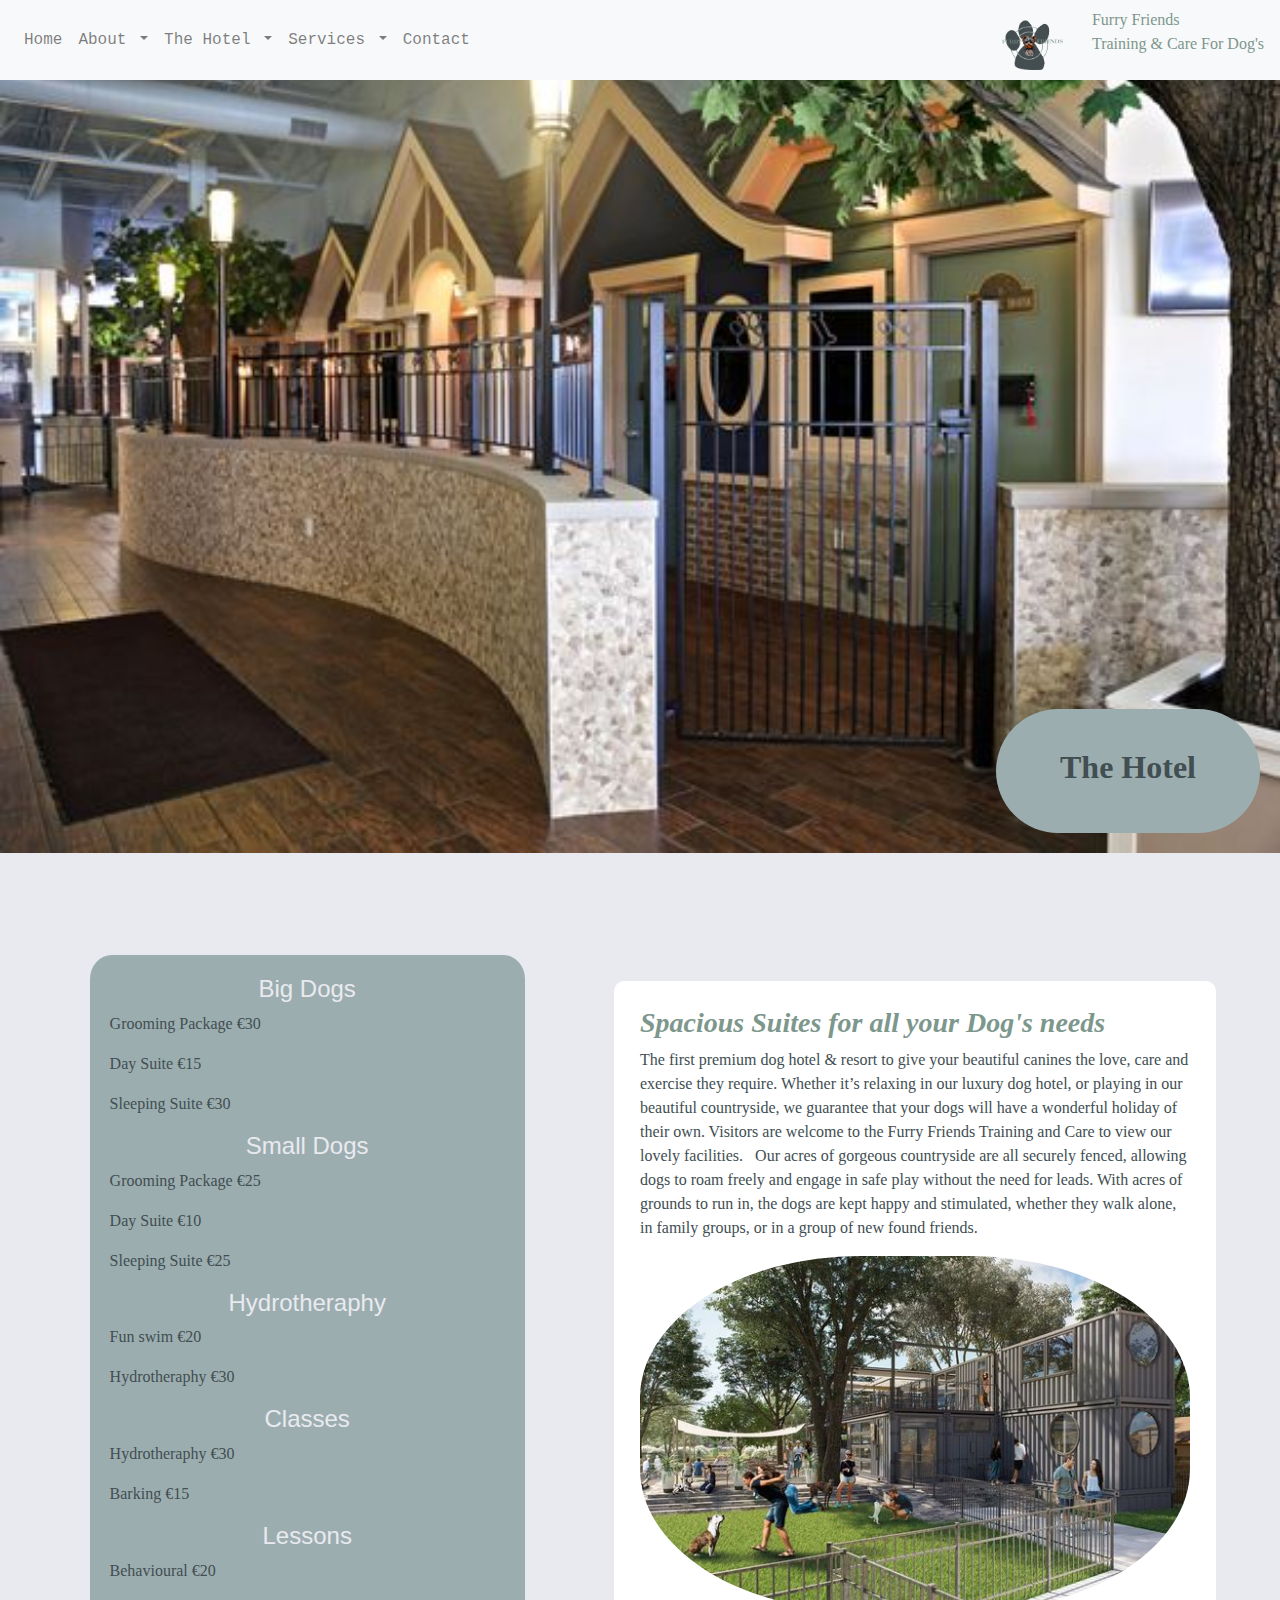
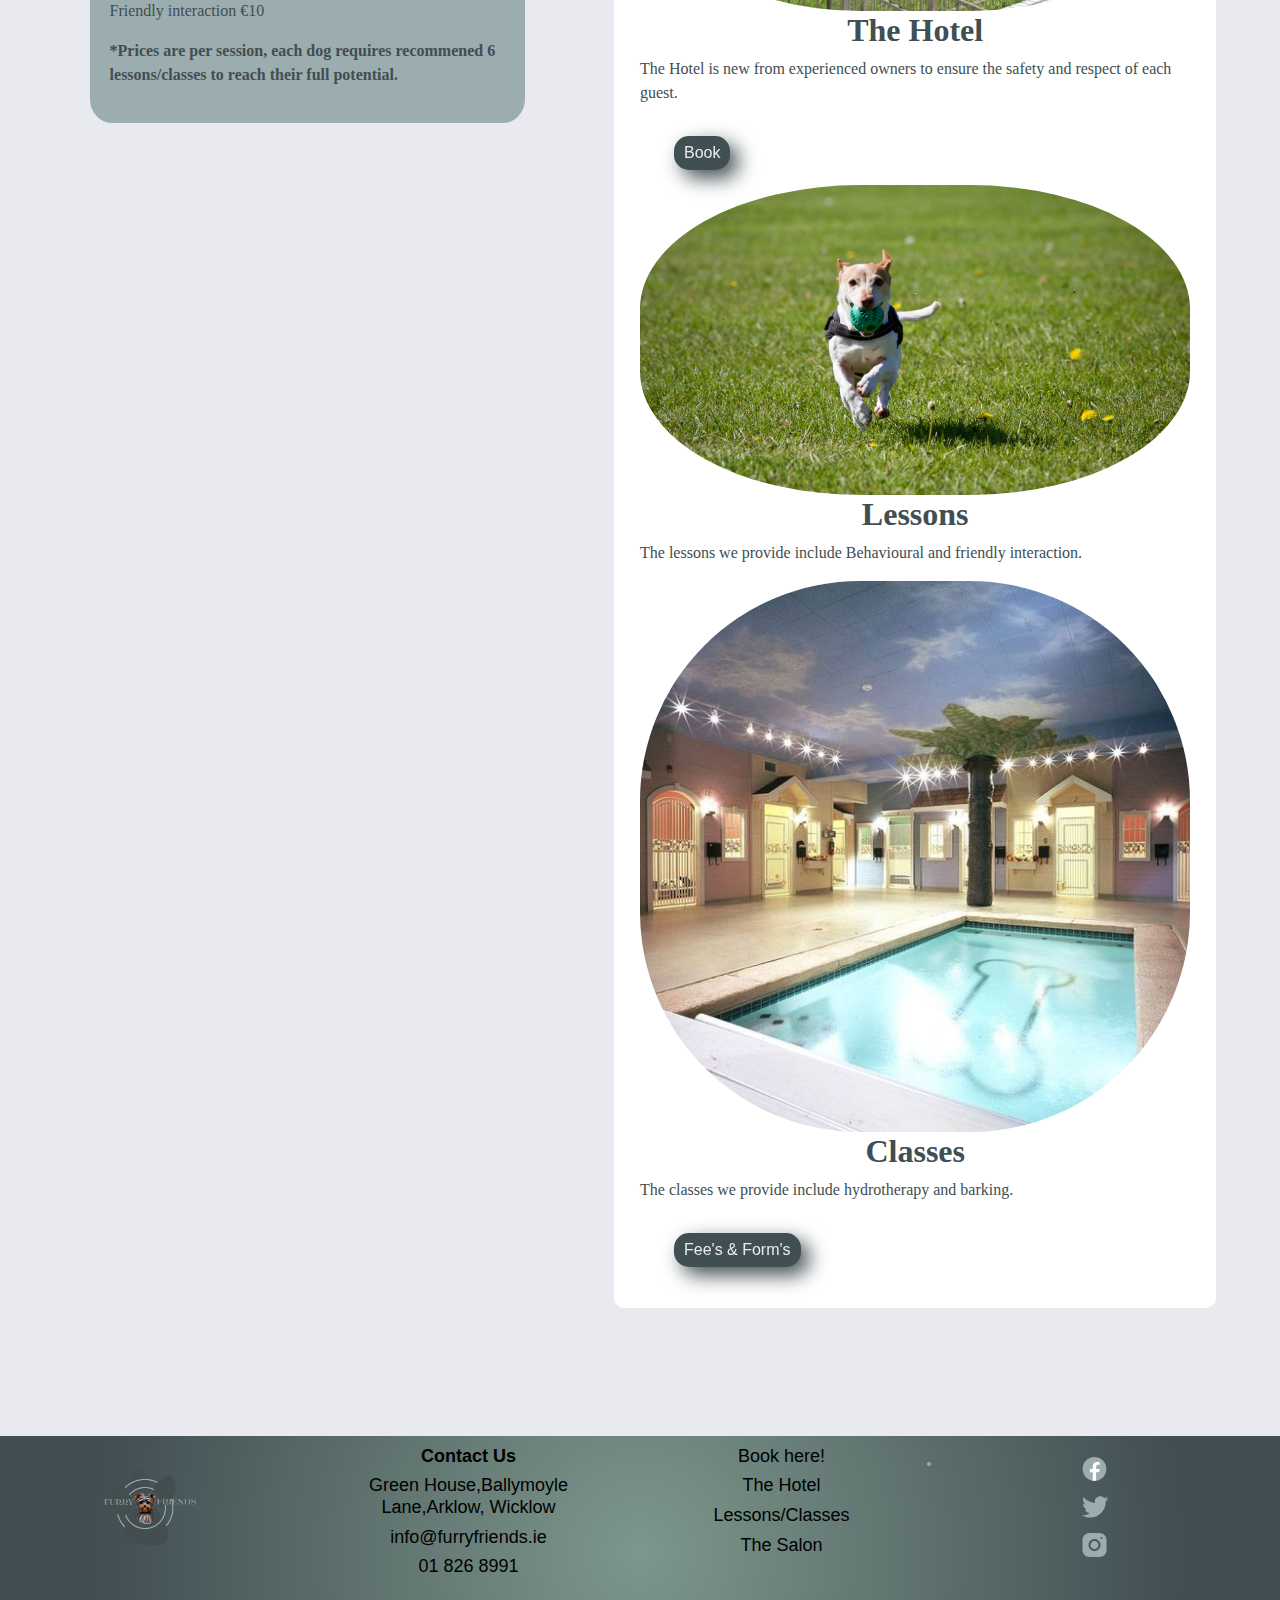
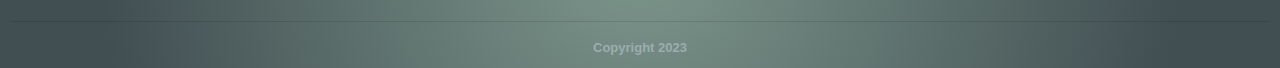
<file: hotel.html>
<!doctype html>
<html>
<head>
<meta charset="UTF-8">
<meta http-equiv="X-UA-Compatible" content="IE=edge">
<meta name="viewport" content="width=device-width, initial-scale=1.0">
<title>Gallery</title>
<link href="css/bootstrap-4.4.1.css" rel="stylesheet" type="text/css">
<link href="style/style.css" rel="stylesheet" type="text/css">


<body>
<nav class="navbar fixed-top navbar-expand-lg navbar-light bg-light nav-fill"> 
  
  <button class="navbar-toggler" type="button" data-toggle="collapse" data-target="#navbarSupportedContent1" aria-controls="navbarSupportedContent1" aria-expanded="false" aria-label="Toggle navigation"> <span class="navbar-toggler-icon"></span> </button>
  <div class="collapse navbar-collapse" id="navbarSupportedContent1">
    <ul class="navbar-nav mr-auto">
      <li class="nav-item"> <a class="nav-link" href="index.html">Home</a> </li>
     
		
	
		
		  <!---This is where the dropdown menu will appear---->
      <li class="nav-item dropdown"> <a class="nav-link dropdown-toggle" href="hotel.html" id="navbarDropdown1" role="button" data-toggle="dropdown" aria-haspopup="true" aria-expanded="false"> About </a>
        <div class="dropdown-menu" aria-labelledby="navbarDropdown1"> <a class="dropdown-item" href="about.html">About Us</a> <a class="dropdown-item" href="meetteam.html">Meet The Team</a>
         </div>
		  
		  
		  
   		  
      <!---This is where the dropdown menu will appear---->
      <li class="nav-item dropdown"> <a class="nav-link dropdown-toggle" href="hotel.html" id="navbarDropdown1" role="button" data-toggle="dropdown" aria-haspopup="true" aria-expanded="false"> The Hotel </a>
        <div class="dropdown-menu" aria-labelledby="navbarDropdown1"> <a class="dropdown-item" href="hotel.html">Hotel</a> 
			<div class="dropdown-divider"></div>
			<a class="dropdown-item" href="sleep.html">Sleeping Suites</a>
          
          <a class="dropdown-item" href="day.html">Day Suites</a> 
			<div class="dropdown-divider"></div>
		  <a class="dropdown-item" href="gallery.html">Gallery</a>
			  
		  <a class="dropdown-item" href="guests.html">Guests</a>
		  
		  <div class="dropdown-divider"></div>
          <a class="dropdown-item" href="book.html">Book</a> </div>
		  
		    <!---This is where the second dropdown menu will appear---->
      <li class="nav-item dropdown"> <a class="nav-link dropdown-toggle" href="service.html" id="navbarDropdown1" role="button" data-toggle="dropdown" aria-haspopup="true" aria-expanded="false"> Services </a>
        <div class="dropdown-menu" aria-labelledby="navbarDropdown1"> <a class="dropdown-item" href="salon.html">Salon</a> 
			   <div class="dropdown-divider"></div>
			<a class="dropdown-item" href="service.html">Lessons/Classes</a>
          <div class="dropdown-divider"></div>
          <a class="dropdown-item" href="latestnews.html">Latest News</a>
			   <div class="dropdown-divider"></div>
		  <a class="dropdown-item" href="fee.html">Fees &amp; Forms</a></div>
		   
      </li>
      <li class="nav-item"> <a class="nav-link" href="contact.html">Contact</a> </li>
		
   </ul>
	  <img src="Images/logoff23.png" width="auto" height="60" alt="logo for design"/>
	   <p> <a href="logohead" class="logohead">Furry Friends <br> Training &amp; Care For Dog's</a></p> <br>
  </div>
</nav>
	
		<div class="containerimage">
    <img src="Images/thehotel.jpg" alt="dog trainer with dog" style="width:100%;">
  <div class="text-block"> 
		  <h1>The Hotel</h1>
	 
	
		
    
  </div>
</div>
	

	
<aside>

</aside>
<section>
  <h3>Spacious Suites for all your Dog's needs</h3>
  <p>The first premium dog hotel &amp; resort to give your beautiful canines the love, care and exercise they require. Whether it’s relaxing in our luxury dog hotel, or playing in our beautiful countryside, we guarantee that your dogs will have a wonderful holiday of their own. Visitors are welcome to the Furry Friends Training and Care to view our lovely facilities. 
  
Our acres of gorgeous countryside are all securely fenced, allowing dogs to roam freely and engage in safe play without the need for leads. With acres of grounds to run in, the dogs are kept happy and stimulated, whether they walk alone, in family groups, or in a group of new found friends.</p>
	
	
	<img class="aboutteam" src="Images/book.jpg">
	<h1>The Hotel</h1>
	

<p>The Hotel is new from experienced owners to ensure the safety and respect of each guest.</p>
	
	 <button class="button"><a href="book.html"><span>Book</span></a></button>	
	

	<img class="aboutteam" src="Images/gallery.jpg">
	<h1>Lessons</h1>
<p>The lessons we provide include
	Behavioural and friendly interaction.</p>
	
	<img class="aboutteam" src="Images/services.jpg">
		<h1>Classes</h1>
<p>The classes we provide include
hydrotherapy and barking. </p>
	<button class="button"><a href="fee.html"><span>Fee's &amp; Form's </span></a></button>	
	</section>
	
	<aside class="feesaside">
  
	<h4>Big Dogs</h4>
	<p>Grooming Package €30</p>
	<p>Day Suite €15</p>
	<p>Sleeping Suite €30</p>
	
	<h4>Small Dogs</h4>
	<p>Grooming Package €25</p>
	<p>Day Suite €10</p>
	<p>Sleeping Suite €25</p>
	
	<h4>Hydrotheraphy</h4>
	<p>Fun swim €20</p>
	<p>Hydrotheraphy €30</p>
	
	<h4>Classes</h4>
	<p>Hydrotheraphy €30</p>
	<p>Barking €15</p>
	
	<h4>Lessons</h4>
	<p>Behavioural €20</p>
	<p>Friendly interaction €10</p>
	
	<p><strong> *Prices are per session, each dog requires recommened 6 lessons/classes to reach their full potential.</strong></p>
	
	
</aside>
	
	
	
	
		
		<footer>
		<div class="row">
				
			
				<div class="column">
		
		<img src="Images/logoff23.png" class="logofoot" alt="logo for design"/>	
				
						</div>
	
 

					
  <div class="column"><h6 class="pmiddlefoot"><strong>Contact Us</strong></h6>
		<h6 class="pmiddlefoot">Green House,Ballymoyle Lane,Arklow, Wicklow</h6>
		<h6 class="pmiddlefoot">info@furryfriends.ie</h6>
	  <h6 class="pmiddlefoot">01 826 8991</h6>
</div>
					
 	<div class="column">
		<a href="book.html"><h6 class="pmiddlefoot">Book here!</h6></a>
		<a href="hotel.html"><h6 class="pmiddlefoot">The Hotel</h6></a>
		<a href="service.html"><h6 class="pmiddlefoot">Lessons/Classes</h6></a>
	  <a href="salon.html"><h6 class="pmiddlefoot">The Salon</h6></a>
		
		
</div>
			<div class="column">
					<li><a href="https://www.facebook.com/DogsTrustIrelandOnline" target="_blank"><img class="icons" alt="facebook logo" src="Images/icons8-facebook.svg"></a>
					
					<a href="https://twitter.com/dog_feelings?lang=en" target="_blank"><img class="icons" alt="twitter logo" src="Images/icons8-twitter-2.svg">	</a>
		
							
					<a href="https://www.instagram.com/dogsofinstagram/?hl=en" target="_blank"><img class="icons" alt="instagram logo" src="Images/icons8-instagram.svg"></a></li>
					
</div>
			</div>
	
				<br>
		<hr>	
				<strong>Copyright 2023</strong>	
	
	</footer>
	

<script src="js/jquery-3.4.1.min.js"></script> 
<script src="js/popper.min.js"></script> 
<script src="js/bootstrap-4.4.1.js"></script>
</body>
</html>
</file>
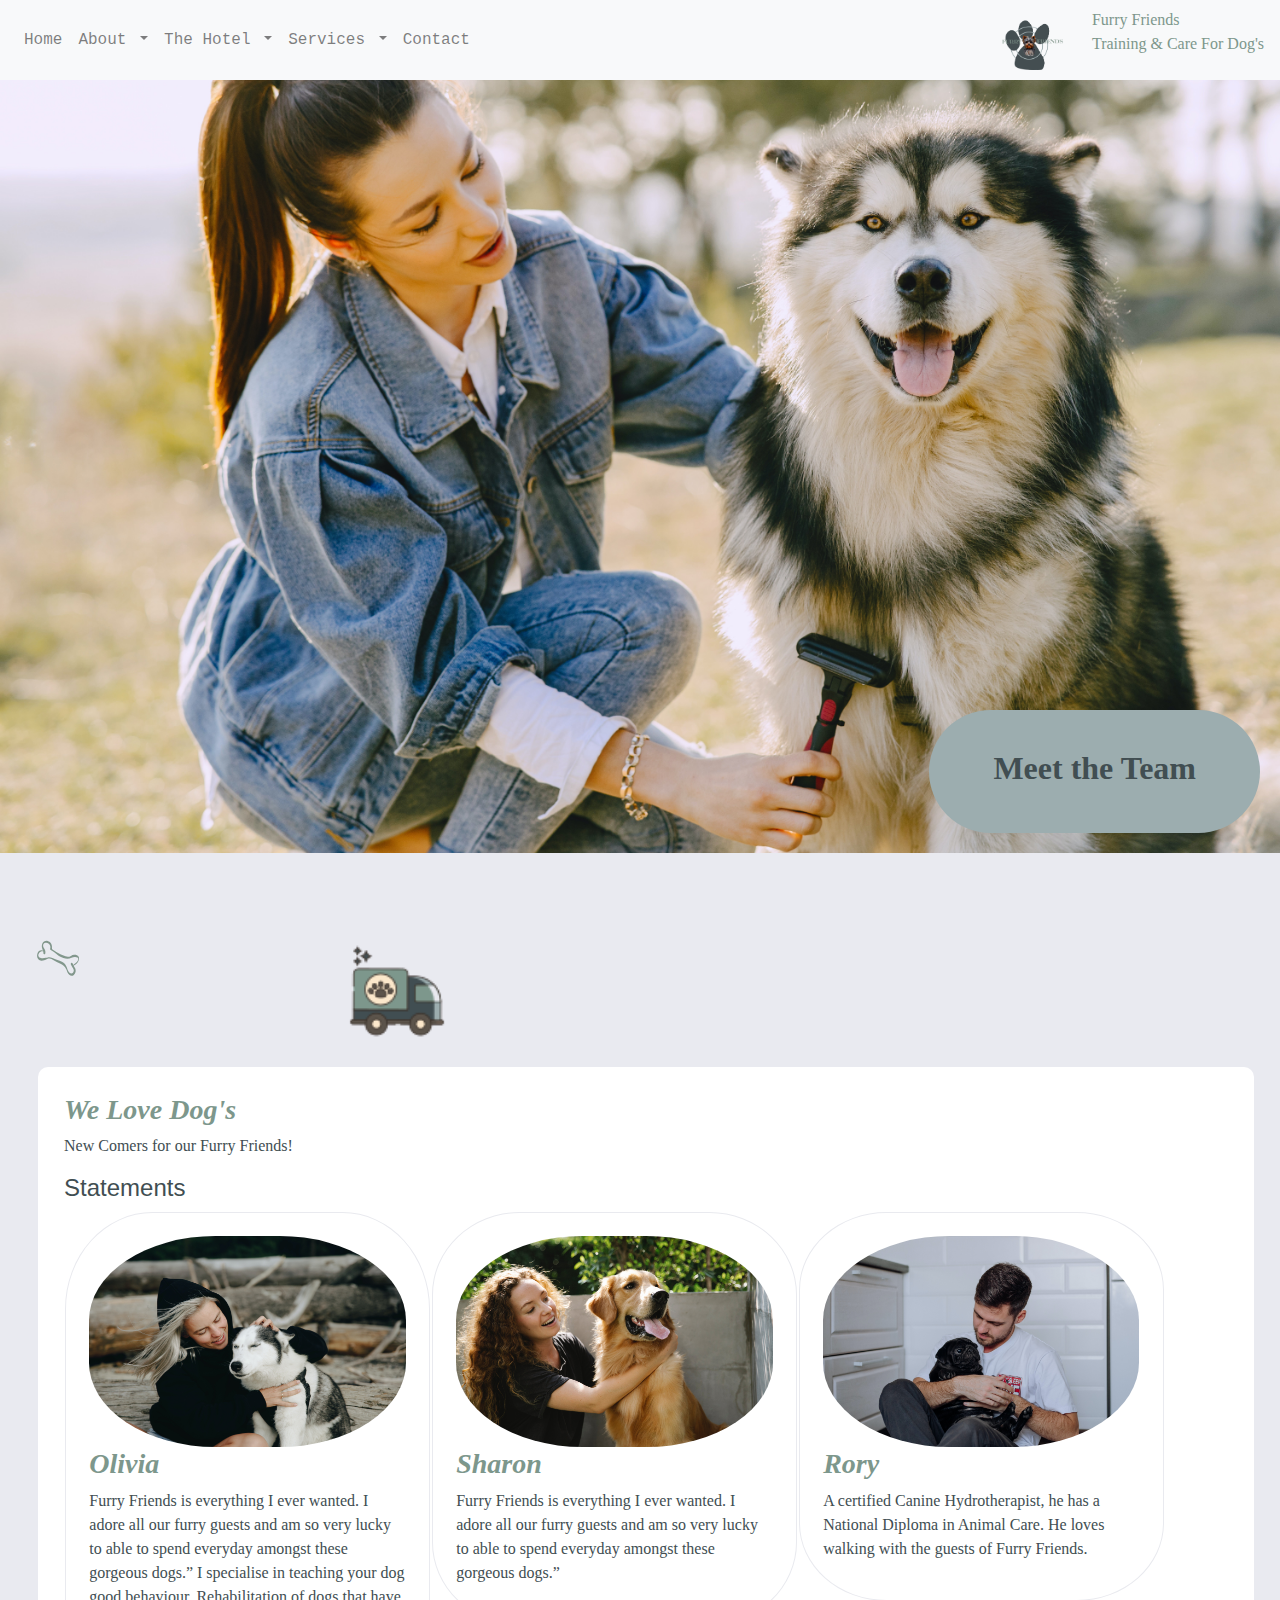
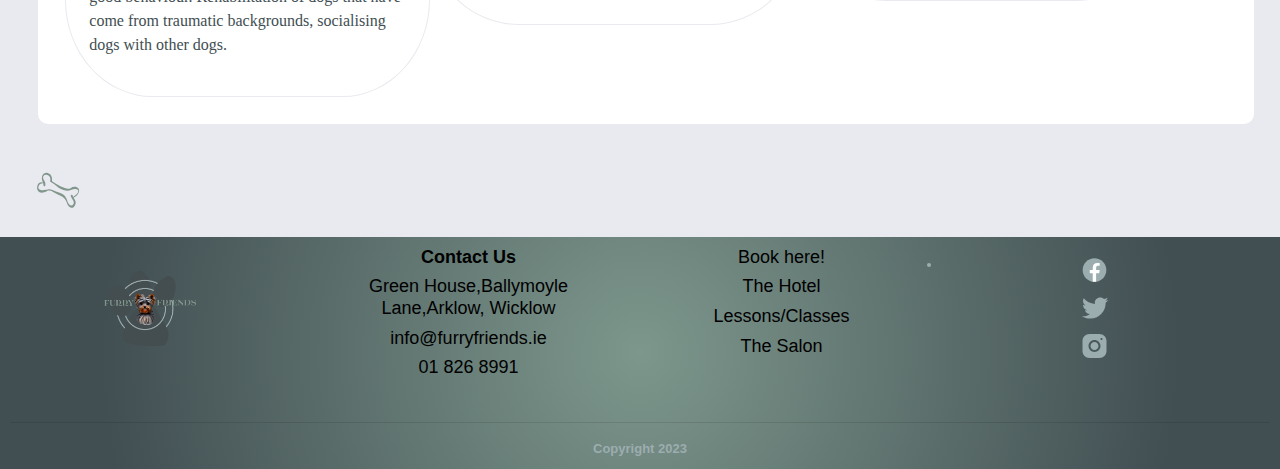
<file: meetteam.html>
<!doctype html>
<html>
<head>
<meta charset="UTF-8">
<meta http-equiv="X-UA-Compatible" content="IE=edge">
<meta name="viewport" content="width=device-width, initial-scale=1.0">
<title>Meet the team</title>
<link href="css/bootstrap-4.4.1.css" rel="stylesheet" type="text/css">
<link href="style/style.css" rel="stylesheet" type="text/css">
	

</head>

<body>
<nav class="navbar fixed-top navbar-expand-lg navbar-light bg-light nav-fill"> 
  
  <button class="navbar-toggler" type="button" data-toggle="collapse" data-target="#navbarSupportedContent1" aria-controls="navbarSupportedContent1" aria-expanded="false" aria-label="Toggle navigation"> <span class="navbar-toggler-icon"></span> </button>
  <div class="collapse navbar-collapse" id="navbarSupportedContent1">
    <ul class="navbar-nav mr-auto">
      <li class="nav-item"> <a class="nav-link" href="index.html">Home</a> </li>
     
		
	
		
		  <!---This is where the dropdown menu will appear---->
      <li class="nav-item dropdown"> <a class="nav-link dropdown-toggle" href="hotel.html" id="navbarDropdown1" role="button" data-toggle="dropdown" aria-haspopup="true" aria-expanded="false"> About </a>
        <div class="dropdown-menu" aria-labelledby="navbarDropdown1"> <a class="dropdown-item" href="about.html">About Us</a> <a class="dropdown-item" href="meetteam.html">Meet The Team</a>
         </div>
		  
		  
		  
   		  
      <!---This is where the dropdown menu will appear---->
      <li class="nav-item dropdown"> <a class="nav-link dropdown-toggle" href="hotel.html" id="navbarDropdown1" role="button" data-toggle="dropdown" aria-haspopup="true" aria-expanded="false"> The Hotel </a>
        <div class="dropdown-menu" aria-labelledby="navbarDropdown1"> <a class="dropdown-item" href="hotel.html">Hotel</a> 
			<div class="dropdown-divider"></div>
			<a class="dropdown-item" href="sleep.html">Sleeping Suites</a>
          
          <a class="dropdown-item" href="day.html">Day Suites</a> 
			<div class="dropdown-divider"></div>
		  <a class="dropdown-item" href="gallery.html">Gallery</a>
			  
		  <a class="dropdown-item" href="guests.html">Guests</a>
		  
		  <div class="dropdown-divider"></div>
          <a class="dropdown-item" href="book.html">Book</a> </div>
		  
		    <!---This is where the second dropdown menu will appear---->
      <li class="nav-item dropdown"> <a class="nav-link dropdown-toggle" href="service.html" id="navbarDropdown1" role="button" data-toggle="dropdown" aria-haspopup="true" aria-expanded="false"> Services </a>
        <div class="dropdown-menu" aria-labelledby="navbarDropdown1"> <a class="dropdown-item" href="salon.html">Salon</a> 
			   <div class="dropdown-divider"></div>
			<a class="dropdown-item" href="service.html">Lessons/Classes</a>
          <div class="dropdown-divider"></div>
          <a class="dropdown-item" href="latestnews.html">Latest News</a>
			   <div class="dropdown-divider"></div>
		  <a class="dropdown-item" href="fee.html">Fees &amp; Forms</a></div>
		   
      </li>
      <li class="nav-item"> <a class="nav-link" href="contact.html">Contact</a> </li>
		
   </ul>
	  <img src="Images/logoff23.png" width="auto" height="60" alt="logo for design"/>
	   <p> <a href="index.html" class="logohead">Furry Friends <br> Training & Care For Dog's</a></p> <br>
  </div>
</nav>
	

		<div class="containerimage">
  <img src="Images/dog4.jpg" alt="dog trainer with dog" style="width:100%;">
  <div class="text-block"> 
	   <h1>Meet the Team</h1>
  </div>
</div>
		<img class="art" src="Images/bone.svg" alt="bone">
	


<aside>
	<br>
 
	<div id="van">
  <img src="Images/van2.png" alt="van moving" width="100px" height="100px">
</div>
	
</aside>
<section class="meet">
		<h3>We Love Dog's</h3>
	<p>New Comers for our Furry Friends!</p>
	<h4>Statements</h4>
	
	
	<div class="rowmeet">
  <div class="columnmeet">
		 
			<img class="aboutteam" src="Images/olivia.jpg">
	
  <h3>Olivia</h3>
  <p>Furry Friends is everything I ever wanted. 
I adore all our furry guests and am 
so very lucky to able to spend everyday 
amongst these gorgeous dogs.”
I specialise in teaching your
dog good behaviour. 
Rehabilitation of dogs that 
have come from traumatic backgrounds, 
socialising dogs with other dogs. </p></div>
		
  <div class="columnmeet">
		<img class="aboutteam" src="Images/sharon.jpg">
	
	<h3>Sharon</h3>
	<p>Furry Friends is everything I ever wanted. 
I adore all our furry guests and am 
so very lucky to able to spend everyday 
amongst these gorgeous dogs.”</p>
		</div>
		
		
  <div class="columnmeet">	<img class="aboutteam" src="Images/rory.jpg">
	<h3> Rory</h3>
	<p>A certified Canine Hydrotherapist, 
he has a National Diploma 
in Animal Care.
 He loves walking with
the guests of Furry Friends. </p>

		
		</div>
		
</div>
	
	


	

</section>
	
	
	<img class="art" src="Images/bone.svg" alt="bone">
	
		<footer>
		<div class="row">
				
			
				<div class="column">
		
		<img src="Images/logoff23.png" class="logofoot" alt="logo for design"/>	
				
						</div>
	
 

					
  <div class="column"><h6 class="pmiddlefoot"><strong>Contact Us</strong></h6>
		<h6 class="pmiddlefoot">Green House,Ballymoyle Lane,Arklow, Wicklow</h6>
		<h6 class="pmiddlefoot">info@furryfriends.ie</h6>
	  <h6 class="pmiddlefoot">01 826 8991</h6>
</div>
					
 	<div class="column">
		<a href="book.html"><h6 class="pmiddlefoot">Book here!</h6></a>
		<a href="hotel.html"><h6 class="pmiddlefoot">The Hotel</h6></a>
		<a href="service.html"><h6 class="pmiddlefoot">Lessons/Classes</h6></a>
	  <a href="salon.html"><h6 class="pmiddlefoot">The Salon</h6></a>
		
		
</div>
			<div class="column">
					<li><a href="https://www.facebook.com/DogsTrustIrelandOnline" target="_blank"><img class="icons" alt="facebook logo" src="Images/icons8-facebook.svg"></a>
					
					<a href="https://twitter.com/dog_feelings?lang=en" target="_blank"><img class="icons" alt="twitter logo" src="Images/icons8-twitter-2.svg">	</a>
		
							
					<a href="https://www.instagram.com/dogsofinstagram/?hl=en" target="_blank"><img class="icons" alt="instagram logo" src="Images/icons8-instagram.svg"></a></li>
					
</div>
			</div>
	
				<br>
		<hr>	
				<strong>Copyright 2023</strong>	
	
	</footer>
	

<script src="js/jquery-3.4.1.min.js"></script> 
<script src="js/popper.min.js"></script> 
<script src="js/bootstrap-4.4.1.js"></script>
</body>
</html>
</file>
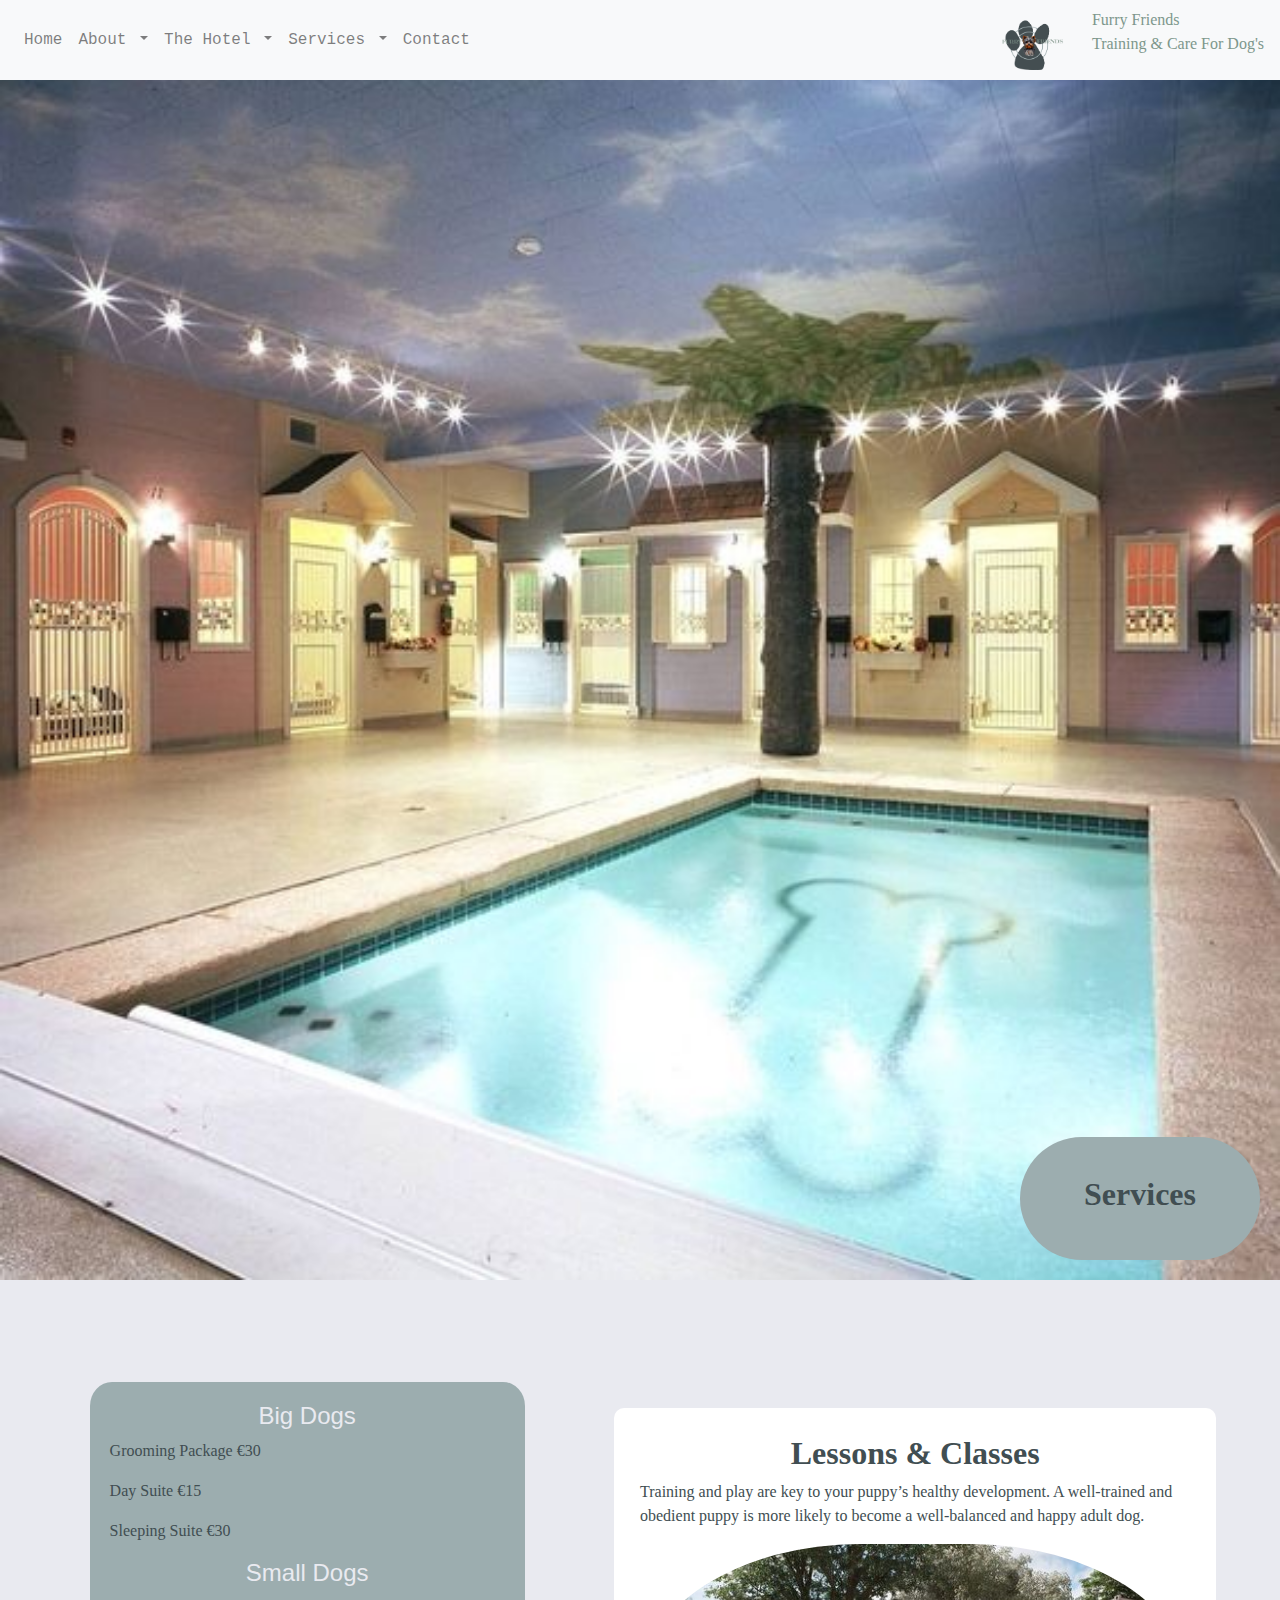
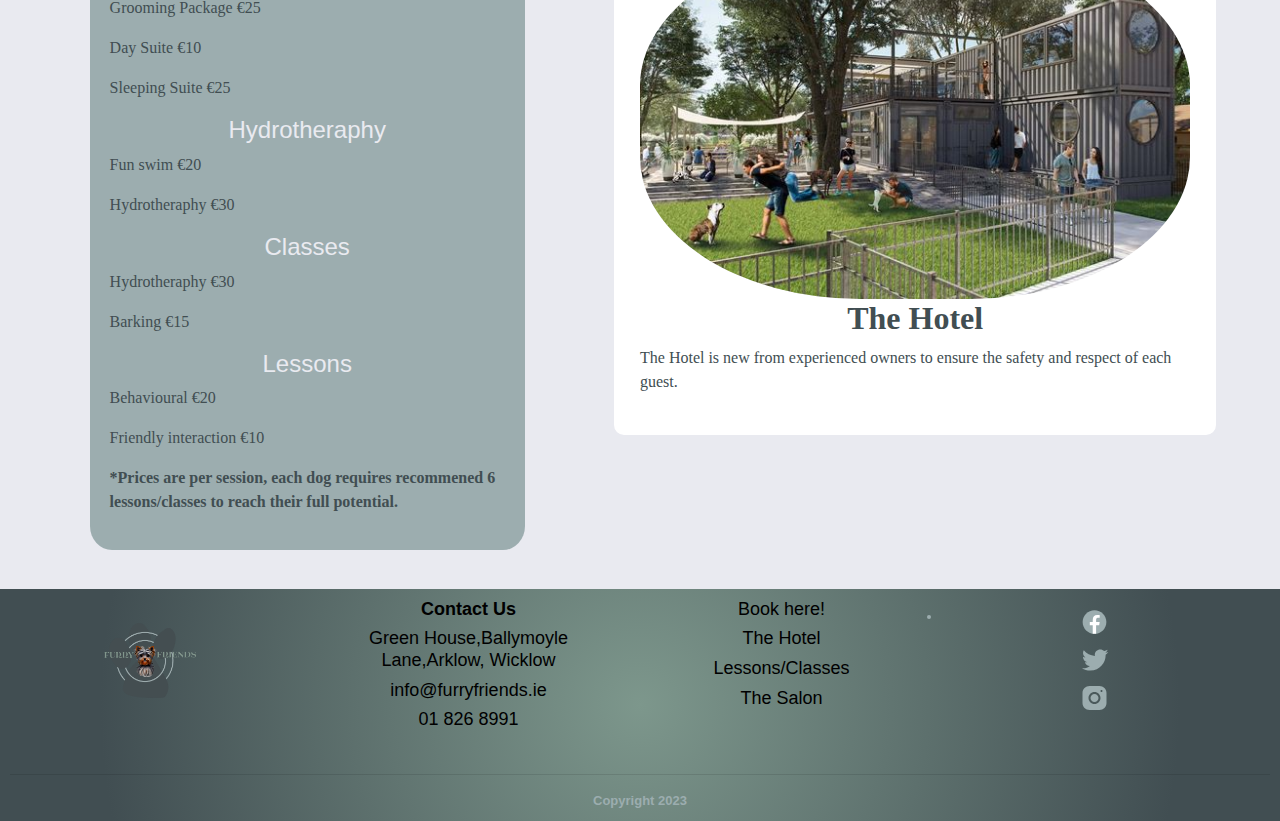
<file: service.html>
<!doctype html>
<html>
<head>
<meta charset="UTF-8">
<meta http-equiv="X-UA-Compatible" content="IE=edge">
<meta name="viewport" content="width=device-width, initial-scale=1.0">
<title>Services</title>
<link href="css/bootstrap-4.4.1.css" rel="stylesheet" type="text/css">
<link href="style/style.css" rel="stylesheet" type="text/css">

	</head>
<body>
	
<nav class="navbar fixed-top navbar-expand-lg navbar-light bg-light nav-fill"> 
  
  <button class="navbar-toggler" type="button" data-toggle="collapse" data-target="#navbarSupportedContent1" aria-controls="navbarSupportedContent1" aria-expanded="false" aria-label="Toggle navigation"> <span class="navbar-toggler-icon"></span> </button>
  <div class="collapse navbar-collapse" id="navbarSupportedContent1">
    <ul class="navbar-nav mr-auto">
      <li class="nav-item"> <a class="nav-link" href="index.html">Home</a> </li>
     
		
	
		
		  <!---This is where the dropdown menu will appear---->
      <li class="nav-item dropdown"> <a class="nav-link dropdown-toggle" href="hotel.html" id="navbarDropdown1" role="button" data-toggle="dropdown" aria-haspopup="true" aria-expanded="false"> About </a>
        <div class="dropdown-menu" aria-labelledby="navbarDropdown1"> <a class="dropdown-item" href="about.html">About Us</a> <a class="dropdown-item" href="meetteam.html">Meet The Team</a>
         </div>
		  
		  
		  
   		  
      <!---This is where the dropdown menu will appear---->
      <li class="nav-item dropdown"> <a class="nav-link dropdown-toggle" href="hotel.html" id="navbarDropdown1" role="button" data-toggle="dropdown" aria-haspopup="true" aria-expanded="false"> The Hotel </a>
        <div class="dropdown-menu" aria-labelledby="navbarDropdown1"> <a class="dropdown-item" href="hotel.html">Hotel</a> 
			<div class="dropdown-divider"></div>
			<a class="dropdown-item" href="sleep.html">Sleeping Suites</a>
          
          <a class="dropdown-item" href="day.html">Day Suites</a> 
			<div class="dropdown-divider"></div>
		  <a class="dropdown-item" href="gallery.html">Gallery</a>
			  
		  <a class="dropdown-item" href="guests.html">Guests</a>
		  
		  <div class="dropdown-divider"></div>
          <a class="dropdown-item" href="book.html">Book</a> </div>
		  
		    <!---This is where the second dropdown menu will appear---->
      <li class="nav-item dropdown"> <a class="nav-link dropdown-toggle" href="service.html" id="navbarDropdown1" role="button" data-toggle="dropdown" aria-haspopup="true" aria-expanded="false"> Services </a>
        <div class="dropdown-menu" aria-labelledby="navbarDropdown1"> <a class="dropdown-item" href="salon.html">Salon</a> 
			   <div class="dropdown-divider"></div>
			<a class="dropdown-item" href="service.html">Lessons/Classes</a>
          <div class="dropdown-divider"></div>
          <a class="dropdown-item" href="latestnews.html">Latest News</a>
			   <div class="dropdown-divider"></div>
		  <a class="dropdown-item" href="fee.html">Fees &amp; Forms</a></div>
		   
      </li>
      <li class="nav-item"> <a class="nav-link" href="contact.html">Contact</a> </li>
		
   </ul>
	  <img src="Images/logoff23.png" width="auto" height="60" alt="logo for design"/>
	   <p> <a href="index.html" class="logohead">Furry Friends <br> Training & Care For Dog's</a></p> <br>
  </div>
</nav>

	
	
	
	
	
		<div class="containerimage">
  <img src="Images/services.jpg" alt="day suites" style="width:100%;">
  <div class="text-block"> 
	  <h1>Services</h1>
    
  </div>
</div>
	
	
<section>
  <h1 class="animate__animated animate__backInRight"> Lessons &amp; Classes</h1>

	<p>Training and play are key to your puppy’s healthy development. A well-trained and obedient puppy is more likely to become a well-balanced and happy adult dog.</p>
	
	<img class="aboutteam" alt="dog play" src="Images/book.jpg">
	<br>
	<h1>The Hotel</h1>

<p>The Hotel is new from experienced owners to ensure the safety and respect of each guest.</p>

</section>
	
	<aside class="feesaside">
  
	<h4>Big Dogs</h4>
	<p>Grooming Package €30</p>
	<p>Day Suite €15</p>
	<p>Sleeping Suite €30</p>
	
	<h4>Small Dogs</h4>
	<p>Grooming Package €25</p>
	<p>Day Suite €10</p>
	<p>Sleeping Suite €25</p>
	
	<h4>Hydrotheraphy</h4>
	<p>Fun swim €20</p>
	<p>Hydrotheraphy €30</p>
	
	<h4>Classes</h4>
	<p>Hydrotheraphy €30</p>
	<p>Barking €15</p>
	
	<h4>Lessons</h4>
	<p>Behavioural €20</p>
	<p>Friendly interaction €10</p>
	
	<p><strong> *Prices are per session, each dog requires recommened 6 lessons/classes to reach their full potential.</strong></p>
	
	
</aside>
	
	
		
	
	<footer>
		<div class="row">
				
			
				<div class="column">
		
		<img src="Images/logoff23.png" class="logofoot" alt="logo for design"/>	
				
						</div>
	
 

					
  <div class="column"><h6 class="pmiddlefoot"><strong>Contact Us</strong></h6>
		<h6 class="pmiddlefoot">Green House,Ballymoyle Lane,Arklow, Wicklow</h6>
		<h6 class="pmiddlefoot">info@furryfriends.ie</h6>
	  <h6 class="pmiddlefoot">01 826 8991</h6>
</div>
					
 	<div class="column">
		<a href="book.html"><h6 class="pmiddlefoot">Book here!</h6></a>
		<a href="hotel.html"><h6 class="pmiddlefoot">The Hotel</h6></a>
		<a href="service.html"><h6 class="pmiddlefoot">Lessons/Classes</h6></a>
	  <a href="salon.html"><h6 class="pmiddlefoot">The Salon</h6></a>
		
		
</div>
			<div class="column">
					<li><a href="https://www.facebook.com/DogsTrustIrelandOnline" target="_blank"><img class="icons" alt="facebook logo" src="Images/icons8-facebook.svg"></a>
					
					<a href="https://twitter.com/dog_feelings?lang=en" target="_blank"><img class="icons" alt="twitter logo" src="Images/icons8-twitter-2.svg">	</a>
		
							
					<a href="https://www.instagram.com/dogsofinstagram/?hl=en" target="_blank"><img class="icons" alt="instagram logo" src="Images/icons8-instagram.svg"></a></li>
					
</div>
			</div>
	
				<br>
		<hr>	
				<strong>Copyright 2023</strong>	
	
	</footer>
	

<script src="js/jquery-3.4.1.min.js"></script> 
<script src="js/popper.min.js"></script> 
<script src="js/bootstrap-4.4.1.js"></script>
</body>
</html>
</file>
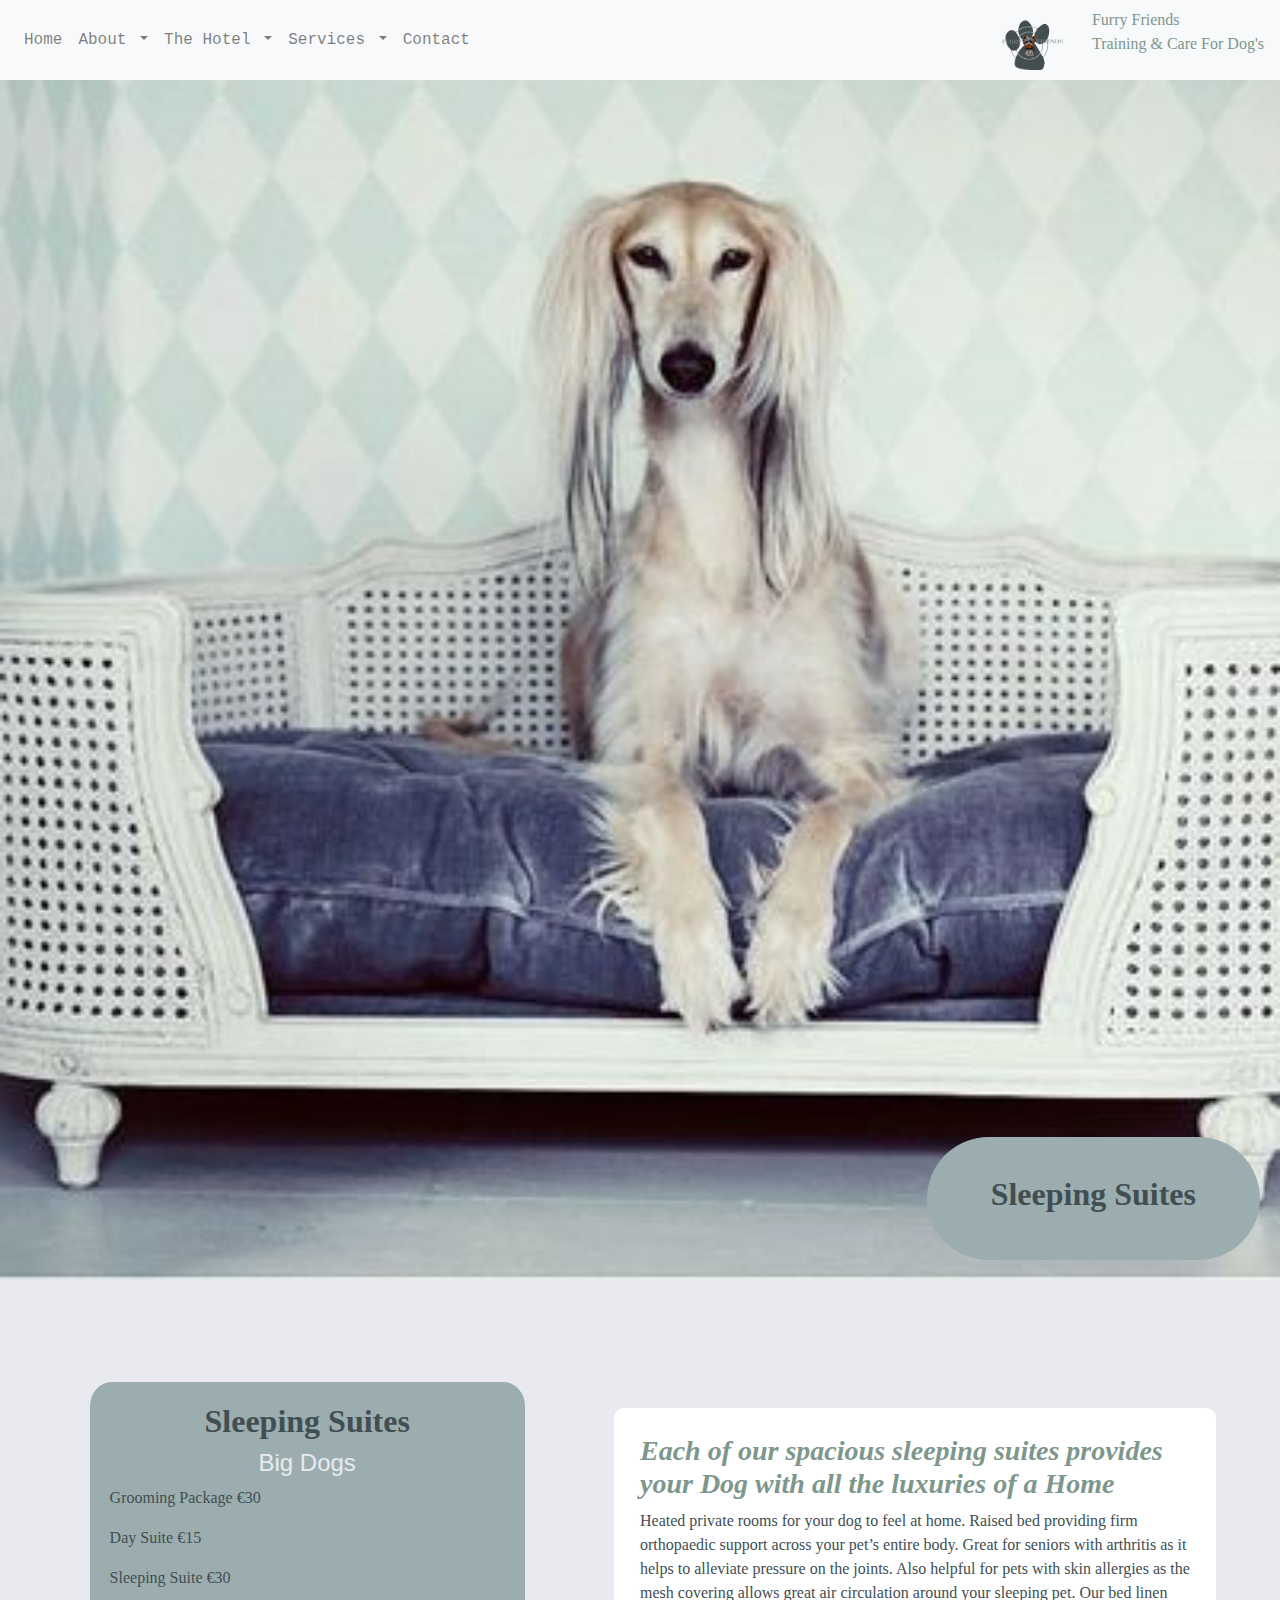
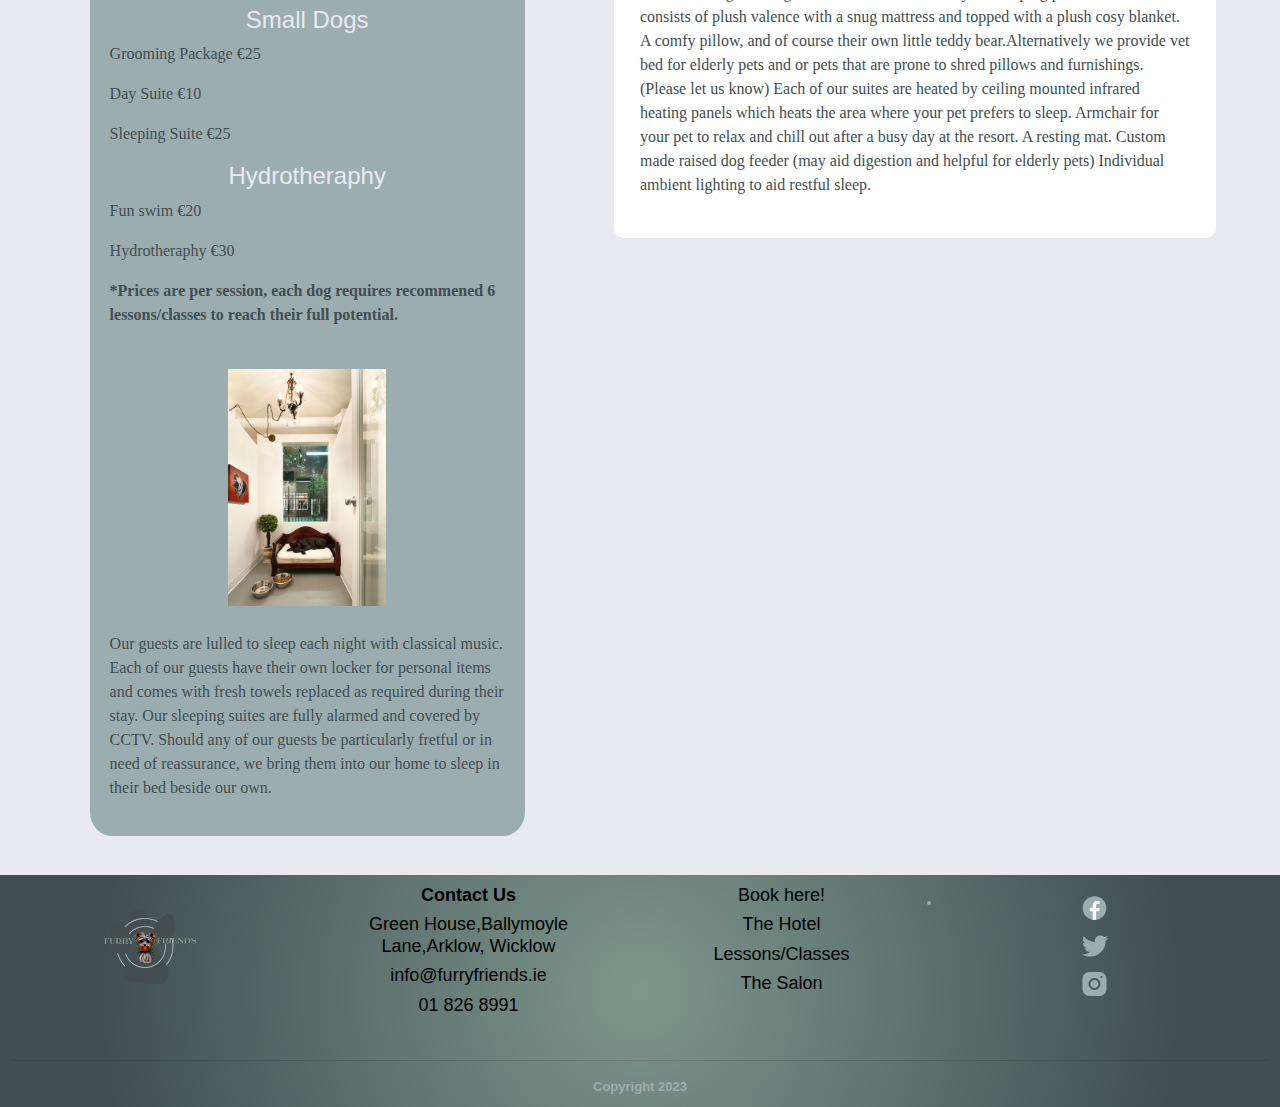
<file: sleep.html>
<!doctype html>
<html>
<head>
<meta charset="UTF-8">
<meta http-equiv="X-UA-Compatible" content="IE=edge">
<meta name="viewport" content="width=device-width, initial-scale=1.0">
<title>sleepsuite</title>
<link href="css/bootstrap-4.4.1.css" rel="stylesheet" type="text/css">
<link href="style/style.css" rel="stylesheet" type="text/css">


<body>
<nav class="navbar fixed-top navbar-expand-lg navbar-light bg-light nav-fill"> 
  
  <button class="navbar-toggler" type="button" data-toggle="collapse" data-target="#navbarSupportedContent1" aria-controls="navbarSupportedContent1" aria-expanded="false" aria-label="Toggle navigation"> <span class="navbar-toggler-icon"></span> </button>
  <div class="collapse navbar-collapse" id="navbarSupportedContent1">
    <ul class="navbar-nav mr-auto">
      <li class="nav-item"> <a class="nav-link" href="index.html">Home</a> </li>
     
		
	
		
		  <!---This is where the dropdown menu will appear---->
      <li class="nav-item dropdown"> <a class="nav-link dropdown-toggle" href="hotel.html" id="navbarDropdown1" role="button" data-toggle="dropdown" aria-haspopup="true" aria-expanded="false"> About </a>
        <div class="dropdown-menu" aria-labelledby="navbarDropdown1"> <a class="dropdown-item" href="about.html">About Us</a> <a class="dropdown-item" href="meetteam.html">Meet The Team</a>
         </div>
		  
		  
		  
   		  
      <!---This is where the dropdown menu will appear---->
      <li class="nav-item dropdown"> <a class="nav-link dropdown-toggle" href="hotel.html" id="navbarDropdown1" role="button" data-toggle="dropdown" aria-haspopup="true" aria-expanded="false"> The Hotel </a>
        <div class="dropdown-menu" aria-labelledby="navbarDropdown1"> <a class="dropdown-item" href="hotel.html">Hotel</a> 
			<div class="dropdown-divider"></div>
			<a class="dropdown-item" href="sleep.html">Sleeping Suites</a>
          
          <a class="dropdown-item" href="day.html">Day Suites</a> 
			<div class="dropdown-divider"></div>
		  <a class="dropdown-item" href="gallery.html">Gallery</a>
			  
		  <a class="dropdown-item" href="guests.html">Guests</a>
		  
		  <div class="dropdown-divider"></div>
          <a class="dropdown-item" href="book.html">Book</a> </div>
		  
		    <!---This is where the second dropdown menu will appear---->
      <li class="nav-item dropdown"> <a class="nav-link dropdown-toggle" href="service.html" id="navbarDropdown1" role="button" data-toggle="dropdown" aria-haspopup="true" aria-expanded="false"> Services </a>
        <div class="dropdown-menu" aria-labelledby="navbarDropdown1"> <a class="dropdown-item" href="salon.html">Salon</a> 
			   <div class="dropdown-divider"></div>
			<a class="dropdown-item" href="service.html">Lessons/Classes</a>
          <div class="dropdown-divider"></div>
          <a class="dropdown-item" href="latestnews.html">Latest News</a>
			   <div class="dropdown-divider"></div>
		  <a class="dropdown-item" href="fee.html">Fees &amp; Forms</a></div>
		   
      </li>
      <li class="nav-item"> <a class="nav-link" href="contact.html">Contact</a> </li>
		
   </ul>
	  <img src="Images/logoff23.png" width="auto" height="60" alt="logo for design"/>
	   <p> <a href="index.html" class="logohead">Furry Friends <br> Training & Care For Dog's</a></p> <br>
  </div>
</nav>

		<div class="containerimage">
 <img src="Images/ss.jpg" alt="tall white long haired dog" style="width: 100%;">
  <div class="text-block"> 
	   <h1>Sleeping Suites</h1>
	
		
    
  </div>
</div>
	


	

<section>
  <h3>Each of our spacious sleeping suites provides
your Dog
with all the luxuries of a Home</h3>
  <p>Heated private rooms for your dog to feel at home.
Raised bed providing firm orthopaedic support across your pet’s entire body. Great for seniors with arthritis as it helps to alleviate pressure on the joints. Also helpful for pets with skin allergies as the mesh covering allows great air circulation around your sleeping pet. Our bed linen consists of plush valence with a snug mattress and topped with a plush cosy blanket. A comfy pillow, and of course their own little teddy bear.Alternatively we provide vet bed for elderly pets and or pets that are prone to shred pillows and furnishings. 
(Please let us know)
Each of our suites are heated by ceiling mounted infrared heating panels which heats the area where your pet prefers to sleep.
Armchair for your pet to relax and chill out after a busy day at the resort.
A resting mat.
Custom made raised dog feeder (may aid digestion and helpful for elderly pets)
Individual ambient lighting to aid restful sleep.

</p>
	
	
	</section>
	
	<aside class="feesaside">
		
		
  <h1> Sleeping Suites</h1>
  
  
	<h4>Big Dogs</h4>
	<p>Grooming Package €30</p>
	<p>Day Suite €15</p>
	<p>Sleeping Suite €30</p>
	
	<h4>Small Dogs</h4>
	<p>Grooming Package €25</p>
	<p>Day Suite €10</p>
	<p>Sleeping Suite €25</p>
	
	<h4>Hydrotheraphy</h4>
	<p>Fun swim €20</p>
	<p>Hydrotheraphy €30</p>
	
	
	
	<p><strong> *Prices are per session, each dog requires recommened 6 lessons/classes to reach their full potential.</strong></p>
	

<img class="asidepic" src="Images/sleepin.jpg">
	

	<p>Our guests are lulled to sleep 
		each night with classical music.
Each of our guests have their 
own locker for personal items 
and comes with fresh towels 
replaced as required during 
their stay. Our sleeping suites 
are fully alarmed and covered 
by CCTV. Should any of our 
guests be particularly fretful 
or in need of reassurance, we 
bring them into our home to 
sleep in their bed 
beside our own.</p>
	
		</aside>
			<footer>
		<div class="row">
				
			
				<div class="column">
		
		<img src="Images/logoff23.png" class="logofoot" alt="logo for design"/>	
				
						</div>
	
 

					
  <div class="column"><h6 class="pmiddlefoot"><strong>Contact Us</strong></h6>
		<h6 class="pmiddlefoot">Green House,Ballymoyle Lane,Arklow, Wicklow</h6>
		<h6 class="pmiddlefoot">info@furryfriends.ie</h6>
	  <h6 class="pmiddlefoot">01 826 8991</h6>
</div>
					
 	<div class="column">
		<a href="book.html"><h6 class="pmiddlefoot">Book here!</h6></a>
		<a href="hotel.html"><h6 class="pmiddlefoot">The Hotel</h6></a>
		<a href="service.html"><h6 class="pmiddlefoot">Lessons/Classes</h6></a>
	  <a href="salon.html"><h6 class="pmiddlefoot">The Salon</h6></a>
		
		
</div>
			<div class="column">
					<li><a href="https://www.facebook.com/DogsTrustIrelandOnline" target="_blank"><img class="icons" alt="facebook logo" src="Images/icons8-facebook.svg"></a>
					
					<a href="https://twitter.com/dog_feelings?lang=en" target="_blank"><img class="icons" alt="twitter logo" src="Images/icons8-twitter-2.svg">	</a>
		
							
					<a href="https://www.instagram.com/dogsofinstagram/?hl=en" target="_blank"><img class="icons" alt="instagram logo" src="Images/icons8-instagram.svg"></a></li>
					
</div>
			</div>
	
				<br>
		<hr>	
				<strong>Copyright 2023</strong>	
	
	</footer>
	

<script src="js/jquery-3.4.1.min.js"></script> 
<script src="js/popper.min.js"></script> 
<script src="js/bootstrap-4.4.1.js"></script>
</body>
</html>
</file>
<file: style/style.css>
@charset "UTF-8";
body {
    background-color: #E9EAF0;
    color: #E9EAF0;
    background-size: cover;
    background-attachment: fixed;
    font-family: "Lucida Grande", "Lucida Sans Unicode", "Lucida Sans", "DejaVu Sans", Verdana, sans-serif;
}
h1 {
    font-family: "Arima Koshi";
    font-weight: bold;
    font-style: normal;
    font-size: 2em;
    text-align: center;
    color: #414E52;
}
#navbarSupportedContent1 p .logohead {
    font-family: "Arima Koshi";
}
h2 {
    color: #7D978C;
    font-family: "Arima Koshi";
	font-weight: 1em;
}
h3 {
    font-family: "Arima Koshi";
    font-style: oblique;
    font-weight: bold;
    color: #7D978C;
}

p{  font-family: "Kaiti TC Regular";}

.centrep {
    align-content: center;
}
a {
    color: #E9EAEF;
		
	
}
a:hover{
    color: #638677;
    filter: drop-shadow(8px 8px 10px #414E52);    
}
.abouta {
	color: #444E51;
}
footer {
    font-size: small;
    width: 100%;
    height: auto;
    text-align: center;
    color: #9CADAF;
    position: relative;
    left: 0px;
    right: 0px;
    display: block;
    padding-top: 10px;
    padding-right: 10px;
    padding-bottom: 10px;
    padding-left: 10px;
    z-index: 0;
    clear: both;
    background-color: #414E52;
    border-radius: 0px / 33px;
    -webkit-box-sizing: border-box;
    -moz-box-sizing: border-box;
    box-sizing: border-box;
	background: radial-gradient(circle, rgba(233,234,240,1) 0%, rgba(125,151,140,1) 0%, rgba(65,78,82,1) 83%);
  
}
.homeaside {
    margin-left: 17%;
}
.meet {
    width: 95%;
    margin-top: 2%;
    margin-right: 2%;
    margin-bottom: 2%;
    margin-left: 2%;
}


section {
    background-color: #FFFFFF;
    color: #414E52;
    border-radius: 10px;
    width: 47%;
    margin-left: 1%;
    margin-top: 5%;
    margin-right: 5%;
    margin-bottom: 10%;
    padding-left: 2%;
    padding-right: 2%;
    padding-top: 2%;
    padding-bottom: 2%;
    float: right;
}
aside {
    width: 50%;
    text-align: center;
    margin-left: -4%;
    float: left;
}
.salonaside {
    float: left;
}
.secsalon {
    float: right;
    width: 90%;
}
asidepic {
    height: 20%;
	width: auto;
    
}
header {
    text-align: center;
    margin-top: 70px;
    margin-bottom: 40px;
}
body nav a {
    color: #414E52;
    font-family: Consolas, "Andale Mono", "Lucida Console", "Lucida Sans Typewriter", Monaco, "Courier New", monospace;
    font-style: normal;
    text-decoration: none;
}
.navlist {
    list-style-type: none;
    background-color: #7D978C;
    overflow-x: visible;
    color: #FFFFFF;
}
.navlistitem {
    float: left;
    padding-top: 7px;
    padding-right: 7px;
    padding-bottom: 7px;
    padding-left: 7px;
}
.navbar.navbar-expand-lg.navbar-light.bg-light .navbar-brand {
    color: #414E25;
}
.navbar-nav.mr-auto .nav-item .nav-link:hover {
    color: #9CADAF;
}
.nav-pills .nav-link.active,.nav-pills .show > .nav-link {
	color: #9CADAF;
  background-color: #7D978C;}

.about {
    max-width: 100%;
    max-height: auto;
    width: 100%;
}
.aboutpat {
    max-width: 100%;
    max-height: auto;
    width: 100%;
}
.aboutteam {
    max-width: 100%;
    max-height: auto;
    width: 100%;
	align-content: center;
	border-radius: 40%;
}

.rounded {
    max-width: 59%;
    align-content: center;
    max-height: 40%;
    border-radius: 50%;
    margin-left: 5%;
    margin-bottom: 3%;
    margin-top: 18%;
    height: auto;
}


.parent {
    position: static;
    margin-top: 3%;
    top: 35%;
    left: 0;
    height: 21%;
}
.artabout {
    margin-top: 10%;
}
.asideabout {
    float: none;
}
   .image1 {
    position: relative;
    border: 1px solid #000000;
    z-index: 1;
    max-width: 100%;
    width: 100%;
    min-height: 20px;
      }
      .image2 {
        position: relative;
        top: 8000%;
        left:12%;
        border: 1px solid #000000;
        z-index: 2;
		  max-width: 30%;
    max-height: auto;
		  
    
      }

.columnmeet {
    float: left;
    width: 31.33%;
    padding-top: 2%;
    padding-right: 2%;
    padding-left: 2%;
    padding-bottom: 2%;
    margin-top: 2%;
    margin-right: 2%;
    margin-left: 2%;
}

/* Clear floats after the columns */
.rowmeet:after {
  content: "";
  display: table;
  clear: both;
}

.row3 {display: flex;}
.col3 {width:auto;
    display: grid;}
.sceneimage {width: 90%;
padding: 10px;}

.row1 {
    display: flex;
    width: 100%;
}
.col6 {
    text-align:center;
    padding-top: 100px;
    padding-left: 10%;
    padding-right: 10%;
    border-radius: 10%;

}
.container {
  position:relative;
  width: 90%;

}
.image {
  display: block;
  width: 30%;
  height: auto;
    

}

.overlay {
  position: absolute;
  top: 5px;
  bottom: 5px;
  left: 5px;
  right: 5px;
  height: 100%;
  width: 100%;
  opacity: 0;
  transition: .7s ease;
  background-color: #7D978C;;
}

.container:hover .overlay {
  opacity: 1;
}

.text {
	
  right: 5px;
  color: white;
  font-size: 12px;
  position: absolute;
  top: 50%;
  left: 50%;
  transform: translate(-50%, -50%);
  ms-transform: translate(-50%, -50%);
}

.quote {
    column-count: 3;
    min-height: 0px;
}
.q {
    font-family: "Garamond" "Times New Roman"
    "Georgia";
    color: #ffffff;
    text-align: center;
    font-size: 10px;
    font-style: italic;
}

.logohead {
    color: #7D978C;
}
.carousel-control-prev .carousel-control-prev-icon {
}
p {
    color: #414E52;
    text-align: left;
    font-family: "Tenez Bold";
}

.nav-item {
    float: right;
    clear: right;
}
p {
}

.art {
	width: 10%;
	float: left;
	
}
.artdog {
	width: 10%;
	height: auto;
	float: right;
	

	
}

.button {
    background-color: #414E52;
	color: white;
	 filter: drop-shadow(8px 8px 10px #414E52); 
    border: none;
    margin-top: 15px;
    margin-right: 15px;
    margin-left: 34px;
    margin-bottom: 15px;
    border-radius: 15px;
    padding: 5px 10px;
    font-size: 16px;
    cursor: pointer;
    left: 40%;
}

.button2 {
    background-color: #82968D;
	color: #414E52;
	 filter: drop-shadow(8px 8px 10px #414E52); 
    border: none;
    margin-top: 15px;
    margin-right: 15px;
    margin-left: 34px;
    margin-bottom: 15px;
    border-radius: 15px;
	border: 2px  solid black;
    padding: 5px 10px;
    font-size: 16px;
    cursor: pointer;
    left: 40%;
}

.button2 a:hover {
	color:  #414E52;
	
	
	
}

.navbar-nav.mr-auto .nav-item.dropdown .dropdown-menu {
}
.pmiddle {
    text-align: center;
    font-size: large;
}

.pmiddlefoot {
    text-align: center;
    font-size: large;
	color: black;
}

article {
    background-image: url(../Images/pattern4.svg);
    width: 100%;
    padding-top: 10px;
    padding-right: 10px;
    padding-bottom: 10px;
    padding-left: 10px;
    border-left-style: none;
    left: 10%;
    display: block;
    -webkit-box-sizing: content-box;
    -moz-box-sizing: content-box;
    box-sizing: content-box;
    margin-top: 30%;
    margin-left: 0%;
    margin-bottom: 3%;
}

.formsec {
    width: 65%;
    margin-top: 20px;
    margin-right: 20px;
    margin-bottom: 20px;
    margin-left: 20px;
}
.feesaside {
    width: 34%;
    border-color: #7D978C;
    background-color: #9CADAF;
    padding-top: 20px;
    padding-right: 20px;
    padding-bottom: 20px;
    padding-left: 20px;
    margin-top: 3%;
    margin-right: 3%;
    margin-bottom: 3%;
    margin-left: 7%;
    border-radius: 22px / 24px;
    float: left;
}
.feesasideform {
    width: 22%;
    border-color: #7D978C;
    background-color: #9CADAF;
    padding-top: 16px;
    padding-right: 16px;
    padding-bottom: 16px;
    padding-left: 16px;
    border-radius: 22px / 24px;
    margin-bottom: 3%;
    margin-left: 3%;
}
.feesaside p {
    font-size: medium;
}
form fieldset #message {
    width: 40%;
}
.formsec form fieldset {
    border-width: 2px;
    border-color: #9CADAF;
}
.navbar-nav.mr-auto .nav-item .nav-link {
}
.feesaside .asidepic {
    width: 40%;
    margin-top: 26px;
    margin-right: 26px;
    margin-bottom: 26px;
    margin-left: 26px;
    padding-top: 0px;
    padding-right: 0px;
    padding-bottom: 0px;
    padding-left: 0px;
}
.icons {
    height: 30px;
	 list-style-type: none;
	
}

.icons:hover {
	color: #7D978C;
	filter: opacity(50%);
}
.logofoot {
    display: block;
    max-width: 136px;
    align-content: center;
    -webkit-box-sizing: content-box;
    -moz-box-sizing: content-box;
    box-sizing: content-box;
    margin-left: 33%;
}
.map {
    width: 28%;
    margin-top: 18%;
    padding-left: 5%;
    float: left;
}
.asidebook {
    margin-left: 10%;
    margin-top: 12%;
    max-width: 48%;
    clear: none;
}
.asidesalon {
    width: 59%;
    margin-left: 6%;
    margin-top: 10%;
    border-radius: 26%;
}
.formsec form fieldset {
    border-width: medium;
    border-style: solid;
    background-color: #E9EAEF;
    padding-right: 2px;
    padding-bottom: 2px;
    padding-left: 2px;
    padding-top: 2px;
}
form fieldset legend {
    margin-top: 2%;
    margin-right: 2%;
    margin-bottom: 2%;
    margin-left: 2%;
}
.columnmeet {
    border: thin solid #E9EAEF;
    border-radius: 24% / 20%;
    margin-top: 1px;
    margin-right: 1px;
    margin-bottom: 1px;
    margin-left: 1px;
}

@media (max-width: 600px){
aside {
    width: 95%;
    float: none;
    text-align: center;
	
}
section {
    background-color: #9CADAF;
    color: #000000;
    border-radius: 10px;
    width: 90%;
    margin-left: 2.5px;
    margin-top: 0%;
    margin-right: 2.5px;
    margin-bottom: 0%;
    padding-left: 2.5px;
    padding-right: 2.5px;
    padding-top: 2px;
    padding-bottom: 2px;
    float: none;
}
header {
    text-align: center;
    margin-top: 100px;
    margin-bottom: 40px;
}
}

@media (max-width:600px){
header {
    text-align: center;
    margin-top: 70px;
    margin-bottom: 40px;
}
	
.logohead {
 color: #7D978C;
	}
	
#logoid {
    max-width: 100%;
    max-height: auto;
    width: 100%;
}
	
	* {
		box-sizing: border-box;
	}

	.column {
  float: left;
  width: 33.33%;
}

/* Clear floats after the columns */
.row:after {
  content: "";
  display: table;
  clear: both;
}

	
	
	.my-element {
  display: inline-block;
  margin: 0 0.5rem;

  animation: bounce; /* referring directly to the animation's @keyframe declaration */
  animation-duration: 40s; /* don't forget to set a duration! */
}


	
.buttonart {
  display: inline-block;
  border-radius: 5px;
  background-color:#7D978C;
  border: none;
  color: #9CADAF;
  text-align: center;
  font-size: 28px;
  padding: 20px;
  width: 200px;
  transition: all 0.5s;
  cursor: pointer;
  margin: 5px;
}

.button span {
  cursor: pointer;
  display: inline-block;
  position: relative;
  transition: 0.5s;
}

.button span:after {
  content: '\00bb';
  position: absolute;
  opacity: 0;
  top: 300%;
  right: -20px;
  transition: 0.5s;
}

.button:hover span {
  padding-right: 25px;
	color: #414E52;
}

.button:hover span:after {
  opacity: 1;
  right: 0;
	}}


/* ----------------------------------------------
 * Generated by Animista on 2023-4-5 12:35:5
 * Licensed under FreeBSD License.
 * See http://animista.net/license for more info. 
 * w: http://animista.net, t: @cssanimista
 * ---------------------------------------------- */

@-webkit-keyframes rotate-scale-up{0%{-webkit-transform:scale(1) rotateZ(0);transform:scale(1) rotateZ(0)}50%{-webkit-transform:scale(2) rotateZ(180deg);transform:scale(2) rotateZ(180deg)}100%{-webkit-transform:scale(1) rotateZ(360deg);transform:scale(1) rotateZ(360deg)}}@keyframes rotate-scale-up{0%{-webkit-transform:scale(1) rotateZ(0);transform:scale(1) rotateZ(0)}50%{-webkit-transform:scale(2) rotateZ(180deg);transform:scale(2) rotateZ(180deg)}100%{-webkit-transform:scale(1) rotateZ(360deg);transform:scale(1) rotateZ(360deg)}}

.rotate-scale-up{-webkit-animation:rotate-scale-up .65s linear both;animation:rotate-scale-up .65s linear both}


.flip-scale-down-diag-2 {
	animation: flip-scale-down-diag-2 0.5s linear both;
}

* {
  box-sizing: border-box;
}

body {
  margin: 0;
  font-family: Arial;
}

.header {
  text-align: center;
  padding: 32px;
}

.row {
    display: -ms-flexbox; /* IE10 */
    display: flex;
    -ms-flex-wrap: wrap; /* IE10 */
    flex-wrap: wrap;
    padding: 0 4px;
    width: 100%;
}

/* Create four equal columns that sits next to each other */
.column {
  -ms-flex: 25%; /* IE10 */
  flex: 25%;
  max-width: 25%;
  padding: 0 4px;
}

.column img {
  margin-top: 8px;
  vertical-align: middle;
  width: 100%;
}

/* Responsive layout - makes a two column-layout instead of four columns */
@media screen and (max-width: 800px) {
  .column {
    -ms-flex: 50%;
    flex: 50%;
    max-width: 50%;
  }
}

/* Responsive layout - makes the two columns stack on top of each other instead of next to each other */
@media screen and (max-width: 600px) {
  .column {
    -ms-flex: 100%;
    flex: 100%;
    max-width: 100%;
  }
}

.inner{
	height: auto;
	
}
div.slide-slow {
  width:100%;
	height: auto;
  overflow:hidden;
}
div.slide-slow div.inner {
  animation: slide-slow 35s;
  margin-top:10%;
}

@keyframes slide-slow {
  from {
    margin-left: 100%;
  }

  to {
    margin-left: 0%;
  }
}

/* Container holding the image and the text */
.containerimage {
    position: relative;
    top: 20%;
    width: 100%;
    margin-bottom: 5%;	

}

/* Bottom right text */
.text-block {
    position: absolute;
    bottom: 20px;
    right: 20px;
    background-color: #9CADAF;
    color: white;
    padding-left: 5%;
    padding-right: 5%;
    border-radius: 125px;
    padding-top: 3%;
    padding-bottom: 3%;
}



#van {
	top: auto;
 
  position:relative;
  -webkit-animation: linear infinite;
  -webkit-animation-name: run;
  -webkit-animation-duration: 10s;
}
@-webkit-keyframes run {
  0% {
    left: 0;
  }
  50% {
    left: 100%;
  }
  100% {
    left: 0;    
  }
	  100% {
    left: 0;    
  }
}

@media screen{
}
</file>
